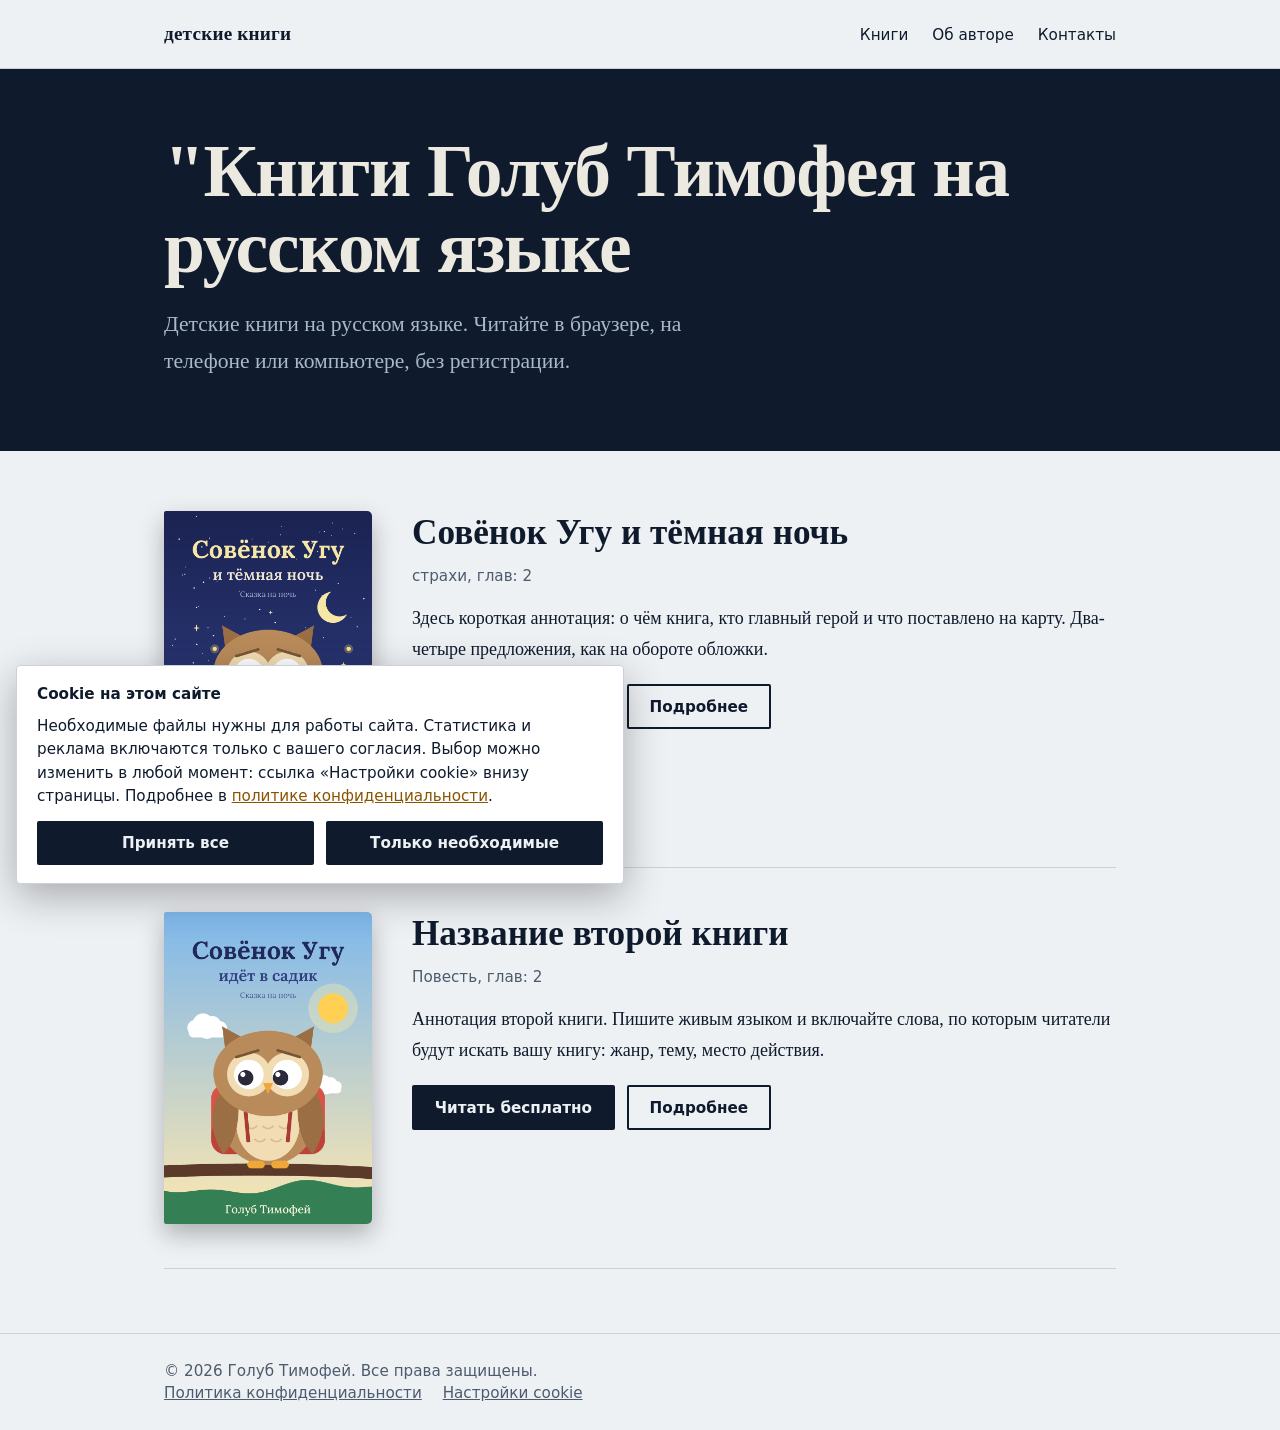
<file: index.html>
<!DOCTYPE html>
<html lang="ru">
<head>
<meta charset="utf-8">
<meta name="viewport" content="width=device-width, initial-scale=1">
<title>детские книги: читать книги онлайн бесплатно</title>
<meta name="description" content="Книги Голуб Тимофей на русском языке: «Совёнок Угу и тёмная ночь» и «Название второй книги». Читайте онлайн бесплатно, без регистрации.">
<link rel="canonical" href="https://ВАШ-САЙТ.ru/index.html">
<meta property="og:type" content="website">
<meta property="og:locale" content="ru_RU">
<meta property="og:title" content="детские книги: читать книги онлайн бесплатно">
<meta property="og:description" content="Книги Голуб Тимофей на русском языке: «Совёнок Угу и тёмная ночь» и «Название второй книги». Читайте онлайн бесплатно, без регистрации.">
<meta property="og:url" content="https://ВАШ-САЙТ.ru/index.html">
<link rel="stylesheet" href="style.css">
</head>
<body>
<a class="skip" href="#main">К содержанию</a>
<header class="top"><div class="wrap">
<a class="brand" href="index.html">детские книги</a>
<nav aria-label="Основное меню"><a href="index.html">Книги</a><a href="about.html">Об авторе</a><a href="contacts.html">Контакты</a></nav>
</div></header>
<main id="main">
<section class="band"><div class="wrap">
<h1>"Книги Голуб Тимофея на русском языке</h1>
<p class="lead">Детские книги на русском языке. Читайте в браузере, на телефоне или компьютере, без регистрации.</p>
</div></section>
<div class="wrap">

<div class="shelf"><article class="book">
<a href="books/kniga-1/index.html" aria-label="Совёнок Угу и тёмная ночь"><img class="cover" src="covers/kniga-1.jpg" alt="Обложка книги «Совёнок Угу и тёмная ночь»"></a>
<div><h2><a href="books/kniga-1/index.html">Совёнок Угу и тёмная ночь</a></h2>
<p class="meta">страхи, глав: 2</p>
<p>Здесь короткая аннотация: о чём книга, кто главный герой и что поставлено на карту. Два-четыре предложения, как на обороте обложки.</p>
<div class="btns"><a class="btn" href="books/kniga-1/glava-1.html">Читать бесплатно</a><a class="btn alt" href="books/kniga-1/index.html">Подробнее</a></div></div>
</article><article class="book">
<a href="books/kniga-2/index.html" aria-label="Название второй книги"><img class="cover" src="covers/kniga-2.jpg" alt="Обложка книги «Название второй книги»"></a>
<div><h2><a href="books/kniga-2/index.html">Название второй книги</a></h2>
<p class="meta">Повесть, глав: 2</p>
<p>Аннотация второй книги. Пишите живым языком и включайте слова, по которым читатели будут искать вашу книгу: жанр, тему, место действия.</p>
<div class="btns"><a class="btn" href="books/kniga-2/glava-1.html">Читать бесплатно</a><a class="btn alt" href="books/kniga-2/index.html">Подробнее</a></div></div>
</article></div>

</div>
</main>
<footer class="foot"><div class="wrap">
<p>© 2026 Голуб Тимофей. Все права защищены.</p>
<p><a href="privacy.html">Политика конфиденциальности</a> <button type="button" id="cookie-open" class="linkbtn">Настройки cookie</button></p>
</div></footer>
<div id="cookie" class="cookie" role="dialog" aria-labelledby="cookie-t" hidden>
<p id="cookie-t"><strong>Cookie на этом сайте</strong></p>
<p>Необходимые файлы нужны для работы сайта. Статистика и реклама включаются только с вашего согласия. Выбор можно изменить в любой момент: ссылка «Настройки cookie» внизу страницы. Подробнее в <a href="privacy.html">политике конфиденциальности</a>.</p>
<div class="btns"><button type="button" class="btn" id="cookie-all">Принять все</button><button type="button" class="btn" id="cookie-min">Только необходимые</button></div>
</div>
<script src="script.js" defer></script>
</body>
</html>
</file>
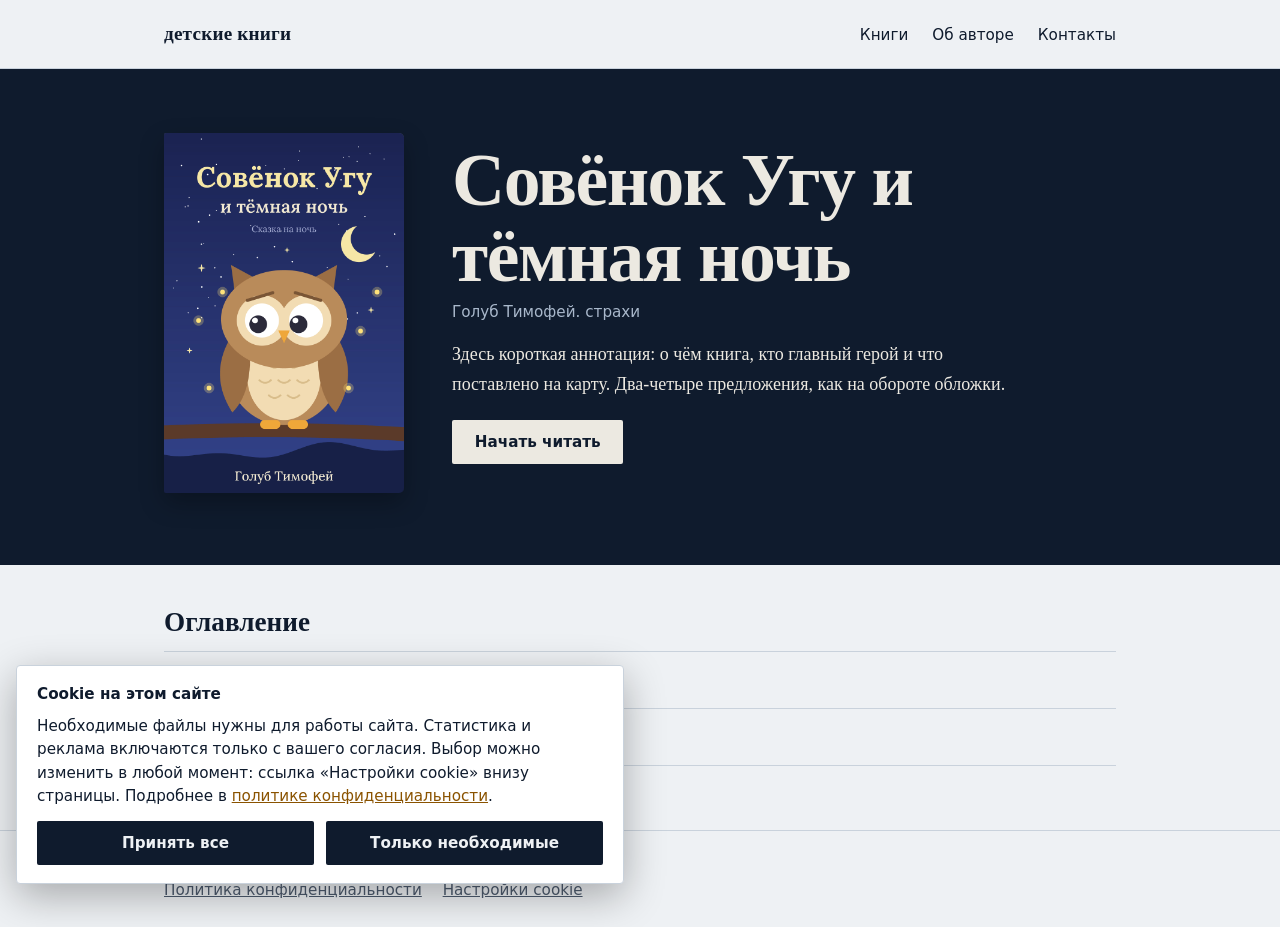
<file: books/kniga-1/index.html>
<!DOCTYPE html>
<html lang="ru">
<head>
<meta charset="utf-8">
<meta name="viewport" content="width=device-width, initial-scale=1">
<title>Совёнок Угу и тёмная ночь: читать онлайн, Голуб Тимофей</title>
<meta name="description" content="Совёнок Угу и тёмная ночь, страхи автора Голуб Тимофей. Здесь короткая аннотация: о чём книга, кто главный герой и что поставлено на карту. Два-четыре предложения, ка Читать онлайн бесплатно.">
<link rel="canonical" href="https://ВАШ-САЙТ.ru/books/kniga-1/index.html">
<meta property="og:type" content="website">
<meta property="og:locale" content="ru_RU">
<meta property="og:title" content="Совёнок Угу и тёмная ночь: читать онлайн, Голуб Тимофей">
<meta property="og:description" content="Совёнок Угу и тёмная ночь, страхи автора Голуб Тимофей. Здесь короткая аннотация: о чём книга, кто главный герой и что поставлено на карту. Два-четыре предложения, ка Читать онлайн бесплатно.">
<meta property="og:url" content="https://ВАШ-САЙТ.ru/books/kniga-1/index.html">
<link rel="stylesheet" href="../../style.css">
<script type="application/ld+json">{"@context":"https://schema.org","@type":"Book","name":"Совёнок Угу и тёмная ночь","author":{"@type":"Person","name":"Голуб Тимофей"},"genre":"страхи","inLanguage":"ru","url":"https://ВАШ-САЙТ.ru/books/kniga-1/index.html"}</script>
</head>
<body>
<a class="skip" href="#main">К содержанию</a>
<header class="top"><div class="wrap">
<a class="brand" href="../../index.html">детские книги</a>
<nav aria-label="Основное меню"><a href="../../index.html">Книги</a><a href="../../about.html">Об авторе</a><a href="../../contacts.html">Контакты</a></nav>
</div></header>
<main id="main">
<section class="band"><div class="wrap"><div class="hero"><img class="cover big" src="../../covers/kniga-1.jpg" alt="Обложка книги «Совёнок Угу и тёмная ночь»"><div>
<h1>Совёнок Угу и тёмная ночь</h1>
<p class="meta">Голуб Тимофей. страхи</p>
<p>Здесь короткая аннотация: о чём книга, кто главный герой и что поставлено на карту. Два-четыре предложения, как на обороте обложки.</p>
<div class="btns"><a class="btn" href="glava-1.html">Начать читать</a></div></div></div></div></section>
<div class="wrap">

<h2>Оглавление</h2>
<ul class="toc"><li><a href="glava-1.html"><b>1</b><span>Совёнок Угу и тёмная ночь</span></a></li><li><a href="glava-2.html"><b>2</b><span>Для родителя</span></a></li></ul>

</div>
</main>
<footer class="foot"><div class="wrap">
<p>© 2026 Голуб Тимофей. Все права защищены.</p>
<p><a href="../../privacy.html">Политика конфиденциальности</a> <button type="button" id="cookie-open" class="linkbtn">Настройки cookie</button></p>
</div></footer>
<div id="cookie" class="cookie" role="dialog" aria-labelledby="cookie-t" hidden>
<p id="cookie-t"><strong>Cookie на этом сайте</strong></p>
<p>Необходимые файлы нужны для работы сайта. Статистика и реклама включаются только с вашего согласия. Выбор можно изменить в любой момент: ссылка «Настройки cookie» внизу страницы. Подробнее в <a href="../../privacy.html">политике конфиденциальности</a>.</p>
<div class="btns"><button type="button" class="btn" id="cookie-all">Принять все</button><button type="button" class="btn" id="cookie-min">Только необходимые</button></div>
</div>
<script src="../../script.js" defer></script>
</body>
</html>
</file>
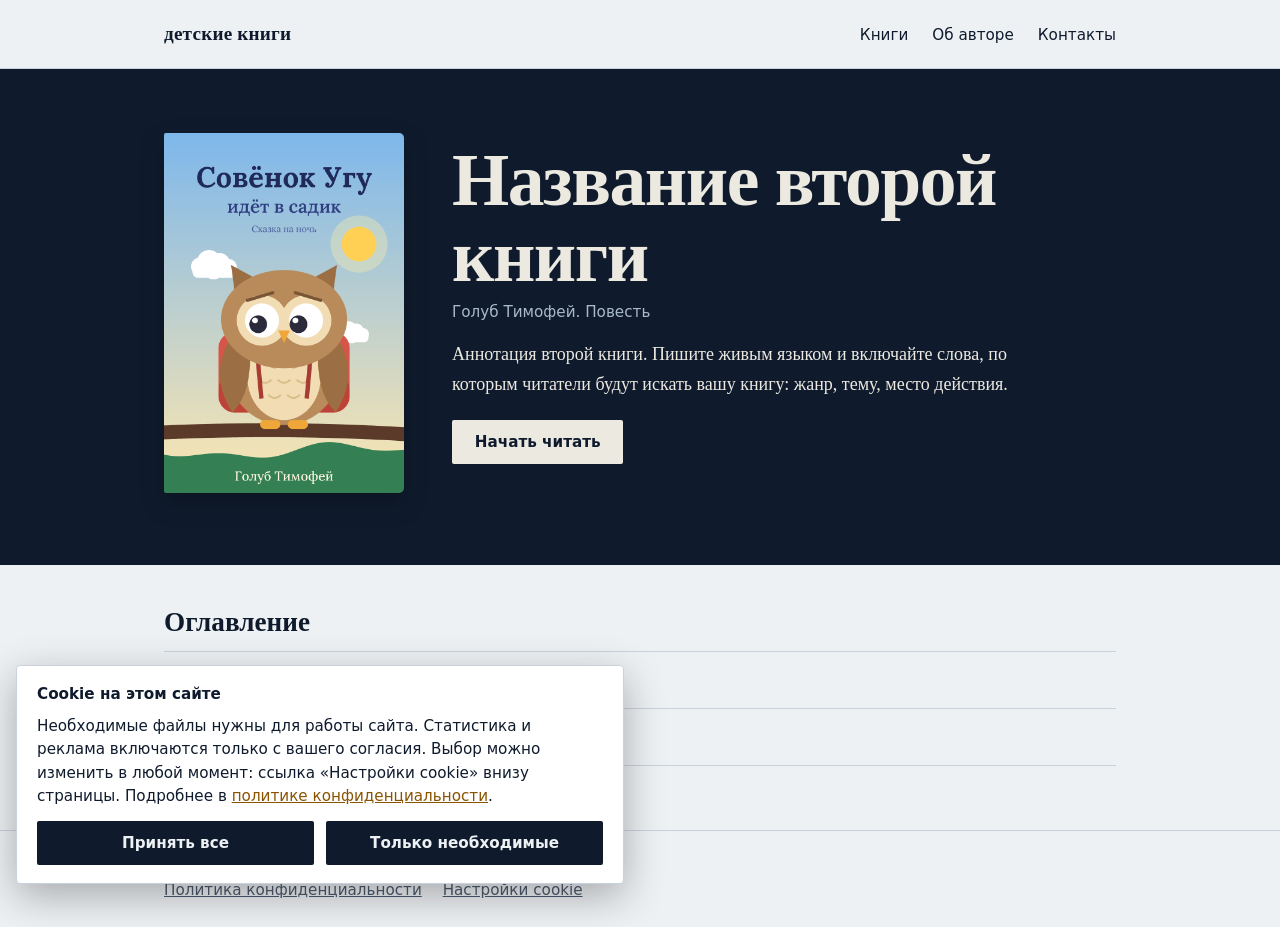
<file: books/kniga-2/index.html>
<!DOCTYPE html>
<html lang="ru">
<head>
<meta charset="utf-8">
<meta name="viewport" content="width=device-width, initial-scale=1">
<title>Название второй книги: читать онлайн, Голуб Тимофей</title>
<meta name="description" content="Название второй книги, повесть автора Голуб Тимофей. Аннотация второй книги. Пишите живым языком и включайте слова, по которым читатели будут искать вашу книгу: жа Читать онлайн бесплатно.">
<link rel="canonical" href="https://ВАШ-САЙТ.ru/books/kniga-2/index.html">
<meta property="og:type" content="website">
<meta property="og:locale" content="ru_RU">
<meta property="og:title" content="Название второй книги: читать онлайн, Голуб Тимофей">
<meta property="og:description" content="Название второй книги, повесть автора Голуб Тимофей. Аннотация второй книги. Пишите живым языком и включайте слова, по которым читатели будут искать вашу книгу: жа Читать онлайн бесплатно.">
<meta property="og:url" content="https://ВАШ-САЙТ.ru/books/kniga-2/index.html">
<link rel="stylesheet" href="../../style.css">
<script type="application/ld+json">{"@context":"https://schema.org","@type":"Book","name":"Название второй книги","author":{"@type":"Person","name":"Голуб Тимофей"},"genre":"Повесть","inLanguage":"ru","url":"https://ВАШ-САЙТ.ru/books/kniga-2/index.html"}</script>
</head>
<body>
<a class="skip" href="#main">К содержанию</a>
<header class="top"><div class="wrap">
<a class="brand" href="../../index.html">детские книги</a>
<nav aria-label="Основное меню"><a href="../../index.html">Книги</a><a href="../../about.html">Об авторе</a><a href="../../contacts.html">Контакты</a></nav>
</div></header>
<main id="main">
<section class="band"><div class="wrap"><div class="hero"><img class="cover big" src="../../covers/kniga-2.jpg" alt="Обложка книги «Название второй книги»"><div>
<h1>Название второй книги</h1>
<p class="meta">Голуб Тимофей. Повесть</p>
<p>Аннотация второй книги. Пишите живым языком и включайте слова, по которым читатели будут искать вашу книгу: жанр, тему, место действия.</p>
<div class="btns"><a class="btn" href="glava-1.html">Начать читать</a></div></div></div></div></section>
<div class="wrap">

<h2>Оглавление</h2>
<ul class="toc"><li><a href="glava-1.html"><b>1</b><span>Совёнок Угу идёт в садик</span></a></li><li><a href="glava-2.html"><b>2</b><span>Для родителя</span></a></li></ul>

</div>
</main>
<footer class="foot"><div class="wrap">
<p>© 2026 Голуб Тимофей. Все права защищены.</p>
<p><a href="../../privacy.html">Политика конфиденциальности</a> <button type="button" id="cookie-open" class="linkbtn">Настройки cookie</button></p>
</div></footer>
<div id="cookie" class="cookie" role="dialog" aria-labelledby="cookie-t" hidden>
<p id="cookie-t"><strong>Cookie на этом сайте</strong></p>
<p>Необходимые файлы нужны для работы сайта. Статистика и реклама включаются только с вашего согласия. Выбор можно изменить в любой момент: ссылка «Настройки cookie» внизу страницы. Подробнее в <a href="../../privacy.html">политике конфиденциальности</a>.</p>
<div class="btns"><button type="button" class="btn" id="cookie-all">Принять все</button><button type="button" class="btn" id="cookie-min">Только необходимые</button></div>
</div>
<script src="../../script.js" defer></script>
</body>
</html>
</file>
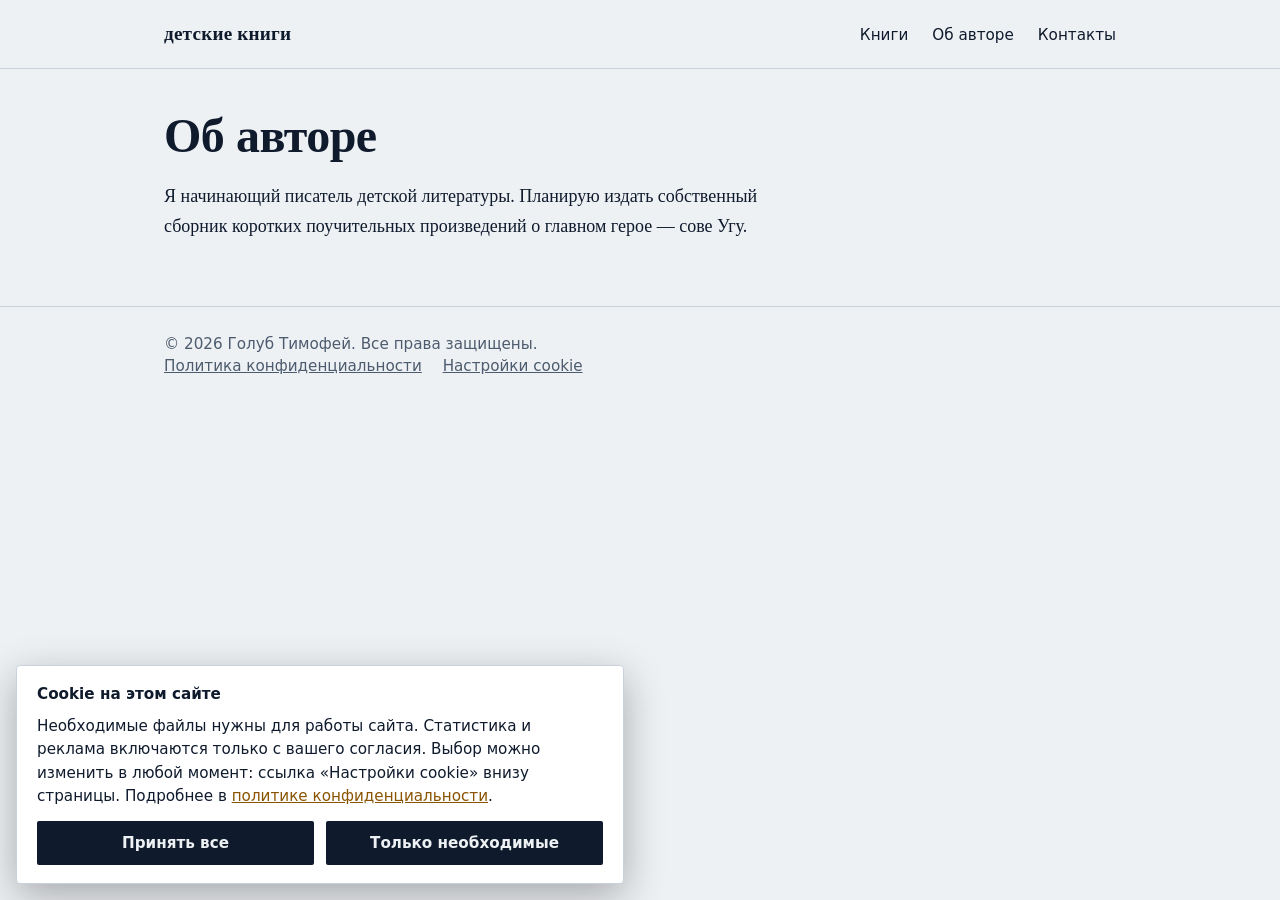
<file: about.html>
<!DOCTYPE html>
<html lang="ru">
<head>
<meta charset="utf-8">
<meta name="viewport" content="width=device-width, initial-scale=1">
<title>Об авторе: Голуб Тимофей</title>
<meta name="description" content="Голуб Тимофей: об авторе и книгах.">
<link rel="canonical" href="https://ВАШ-САЙТ.ru/about.html">
<meta property="og:type" content="website">
<meta property="og:locale" content="ru_RU">
<meta property="og:title" content="Об авторе: Голуб Тимофей">
<meta property="og:description" content="Голуб Тимофей: об авторе и книгах.">
<meta property="og:url" content="https://ВАШ-САЙТ.ru/about.html">
<link rel="stylesheet" href="style.css">
</head>
<body>
<a class="skip" href="#main">К содержанию</a>
<header class="top"><div class="wrap">
<a class="brand" href="index.html">детские книги</a>
<nav aria-label="Основное меню"><a href="index.html">Книги</a><a href="about.html">Об авторе</a><a href="contacts.html">Контакты</a></nav>
</div></header>
<main id="main">
<div class="wrap">
<div class="page"><h1>Об авторе</h1>
<p>Я начинающий писатель детской литературы. Планирую издать собственный сборник коротких поучительных произведений о главном герое — сове Угу.</p></div>
</div>
</main>
<footer class="foot"><div class="wrap">
<p>© 2026 Голуб Тимофей. Все права защищены.</p>
<p><a href="privacy.html">Политика конфиденциальности</a> <button type="button" id="cookie-open" class="linkbtn">Настройки cookie</button></p>
</div></footer>
<div id="cookie" class="cookie" role="dialog" aria-labelledby="cookie-t" hidden>
<p id="cookie-t"><strong>Cookie на этом сайте</strong></p>
<p>Необходимые файлы нужны для работы сайта. Статистика и реклама включаются только с вашего согласия. Выбор можно изменить в любой момент: ссылка «Настройки cookie» внизу страницы. Подробнее в <a href="privacy.html">политике конфиденциальности</a>.</p>
<div class="btns"><button type="button" class="btn" id="cookie-all">Принять все</button><button type="button" class="btn" id="cookie-min">Только необходимые</button></div>
</div>
<script src="script.js" defer></script>
</body>
</html>
</file>
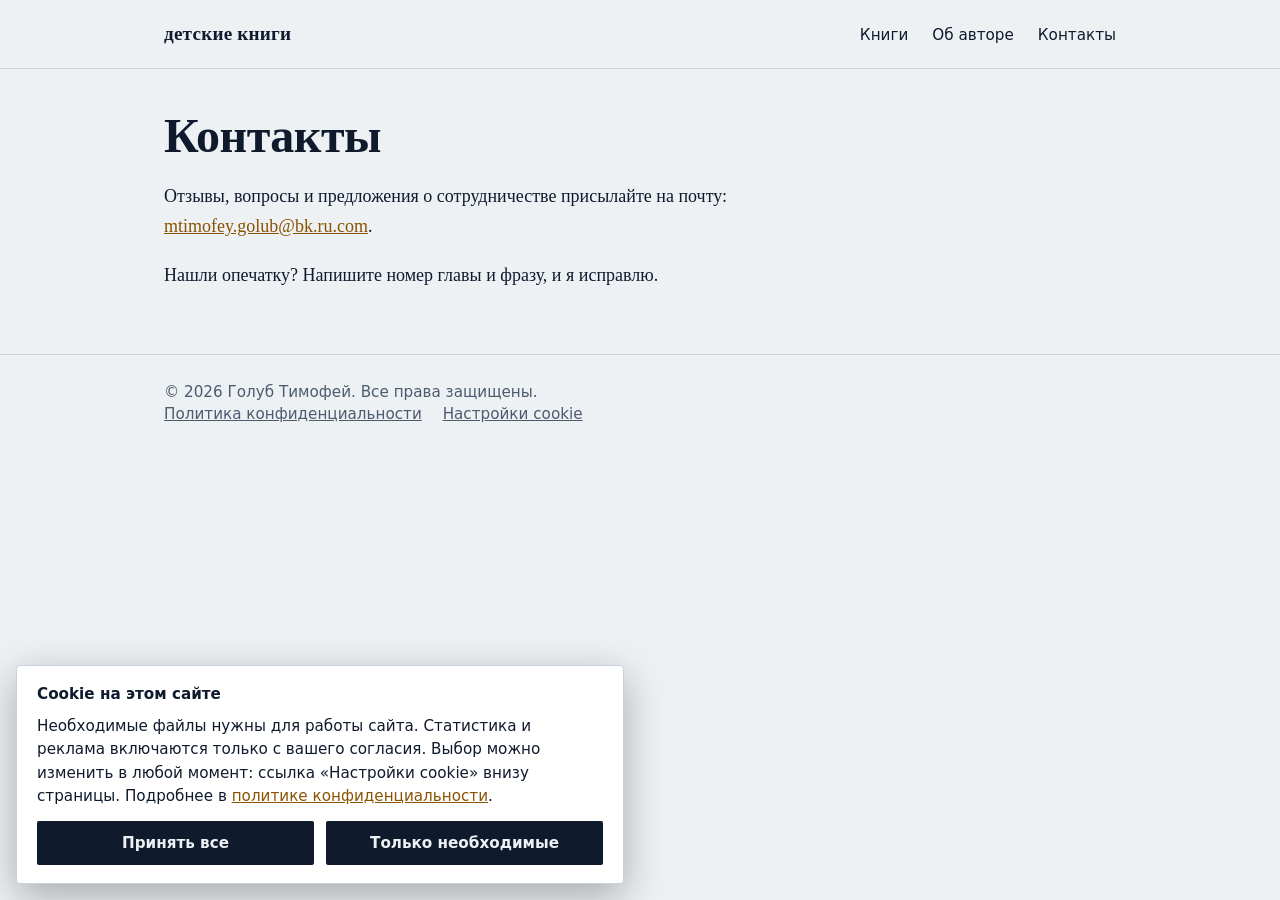
<file: contacts.html>
<!DOCTYPE html>
<html lang="ru">
<head>
<meta charset="utf-8">
<meta name="viewport" content="width=device-width, initial-scale=1">
<title>Контакты: Голуб Тимофей</title>
<meta name="description" content="Как связаться с автором Голуб Тимофей.">
<link rel="canonical" href="https://ВАШ-САЙТ.ru/contacts.html">
<meta property="og:type" content="website">
<meta property="og:locale" content="ru_RU">
<meta property="og:title" content="Контакты: Голуб Тимофей">
<meta property="og:description" content="Как связаться с автором Голуб Тимофей.">
<meta property="og:url" content="https://ВАШ-САЙТ.ru/contacts.html">
<link rel="stylesheet" href="style.css">
</head>
<body>
<a class="skip" href="#main">К содержанию</a>
<header class="top"><div class="wrap">
<a class="brand" href="index.html">детские книги</a>
<nav aria-label="Основное меню"><a href="index.html">Книги</a><a href="about.html">Об авторе</a><a href="contacts.html">Контакты</a></nav>
</div></header>
<main id="main">
<div class="wrap">
<div class="page"><h1>Контакты</h1>
<p>Отзывы, вопросы и предложения о сотрудничестве присылайте на почту: <a href="mailto:mtimofey.golub@bk.ru.com">mtimofey.golub@bk.ru.com</a>.</p>
<p>Нашли опечатку? Напишите номер главы и фразу, и я исправлю.</p></div>
</div>
</main>
<footer class="foot"><div class="wrap">
<p>© 2026 Голуб Тимофей. Все права защищены.</p>
<p><a href="privacy.html">Политика конфиденциальности</a> <button type="button" id="cookie-open" class="linkbtn">Настройки cookie</button></p>
</div></footer>
<div id="cookie" class="cookie" role="dialog" aria-labelledby="cookie-t" hidden>
<p id="cookie-t"><strong>Cookie на этом сайте</strong></p>
<p>Необходимые файлы нужны для работы сайта. Статистика и реклама включаются только с вашего согласия. Выбор можно изменить в любой момент: ссылка «Настройки cookie» внизу страницы. Подробнее в <a href="privacy.html">политике конфиденциальности</a>.</p>
<div class="btns"><button type="button" class="btn" id="cookie-all">Принять все</button><button type="button" class="btn" id="cookie-min">Только необходимые</button></div>
</div>
<script src="script.js" defer></script>
</body>
</html>
</file>
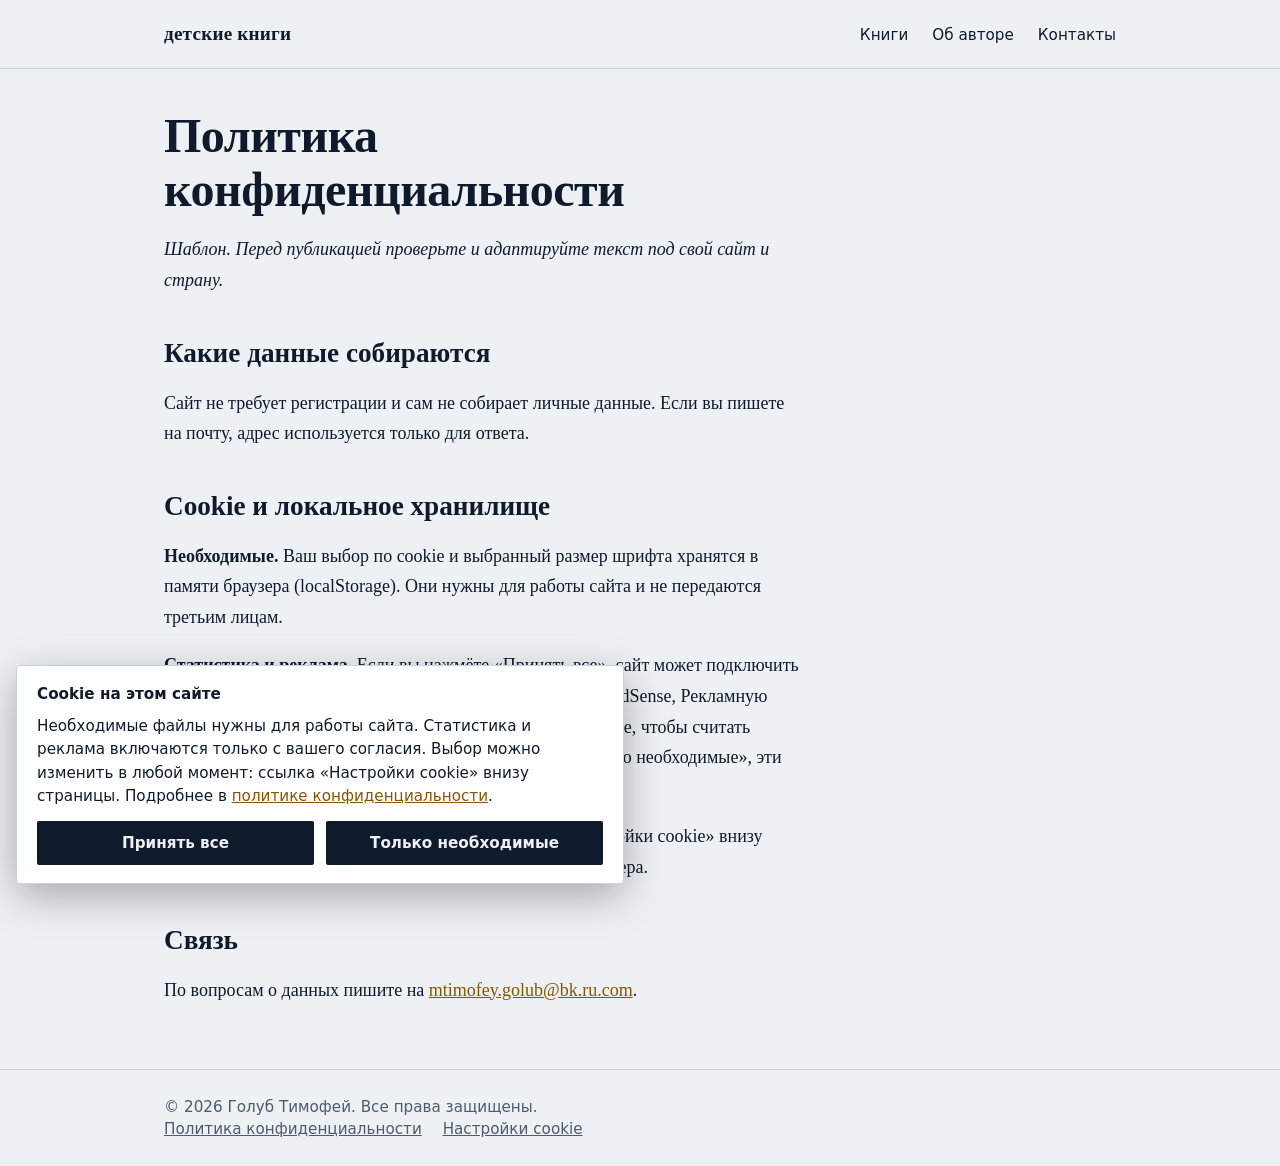
<file: privacy.html>
<!DOCTYPE html>
<html lang="ru">
<head>
<meta charset="utf-8">
<meta name="viewport" content="width=device-width, initial-scale=1">
<title>Политика конфиденциальности | детские книги</title>
<meta name="description" content="Какие данные собирает сайт и как они используются.">
<link rel="canonical" href="https://ВАШ-САЙТ.ru/privacy.html">
<meta property="og:type" content="website">
<meta property="og:locale" content="ru_RU">
<meta property="og:title" content="Политика конфиденциальности | детские книги">
<meta property="og:description" content="Какие данные собирает сайт и как они используются.">
<meta property="og:url" content="https://ВАШ-САЙТ.ru/privacy.html">
<link rel="stylesheet" href="style.css">
</head>
<body>
<a class="skip" href="#main">К содержанию</a>
<header class="top"><div class="wrap">
<a class="brand" href="index.html">детские книги</a>
<nav aria-label="Основное меню"><a href="index.html">Книги</a><a href="about.html">Об авторе</a><a href="contacts.html">Контакты</a></nav>
</div></header>
<main id="main">
<div class="wrap">
<div class="page"><h1>Политика конфиденциальности</h1>
<p><em>Шаблон. Перед публикацией проверьте и адаптируйте текст под свой сайт и страну.</em></p>
<h2>Какие данные собираются</h2>
<p>Сайт не требует регистрации и сам не собирает личные данные. Если вы пишете на почту, адрес используется только для ответа.</p>
<h2>Cookie и локальное хранилище</h2>
<p><strong>Необходимые.</strong> Ваш выбор по cookie и выбранный размер шрифта хранятся в памяти браузера (localStorage). Они нужны для работы сайта и не передаются третьим лицам.</p>
<p><strong>Статистика и реклама.</strong> Если вы нажмёте «Принять все», сайт может подключить сервисы статистики и рекламные сети (например, Google AdSense, Рекламную сеть Яндекса). Они могут сохранять cookie в вашем браузере, чтобы считать посещения и показывать рекламу. Если вы выберете «Только необходимые», эти сервисы не загружаются.</p>
<p>Изменить выбор можно в любой момент по ссылке «Настройки cookie» внизу страницы. Cookie также можно удалить в настройках браузера.</p>
<h2>Связь</h2>
<p>По вопросам о данных пишите на <a href="mailto:mtimofey.golub@bk.ru.com">mtimofey.golub@bk.ru.com</a>.</p></div>
</div>
</main>
<footer class="foot"><div class="wrap">
<p>© 2026 Голуб Тимофей. Все права защищены.</p>
<p><a href="privacy.html">Политика конфиденциальности</a> <button type="button" id="cookie-open" class="linkbtn">Настройки cookie</button></p>
</div></footer>
<div id="cookie" class="cookie" role="dialog" aria-labelledby="cookie-t" hidden>
<p id="cookie-t"><strong>Cookie на этом сайте</strong></p>
<p>Необходимые файлы нужны для работы сайта. Статистика и реклама включаются только с вашего согласия. Выбор можно изменить в любой момент: ссылка «Настройки cookie» внизу страницы. Подробнее в <a href="privacy.html">политике конфиденциальности</a>.</p>
<div class="btns"><button type="button" class="btn" id="cookie-all">Принять все</button><button type="button" class="btn" id="cookie-min">Только необходимые</button></div>
</div>
<script src="script.js" defer></script>
</body>
</html>
</file>
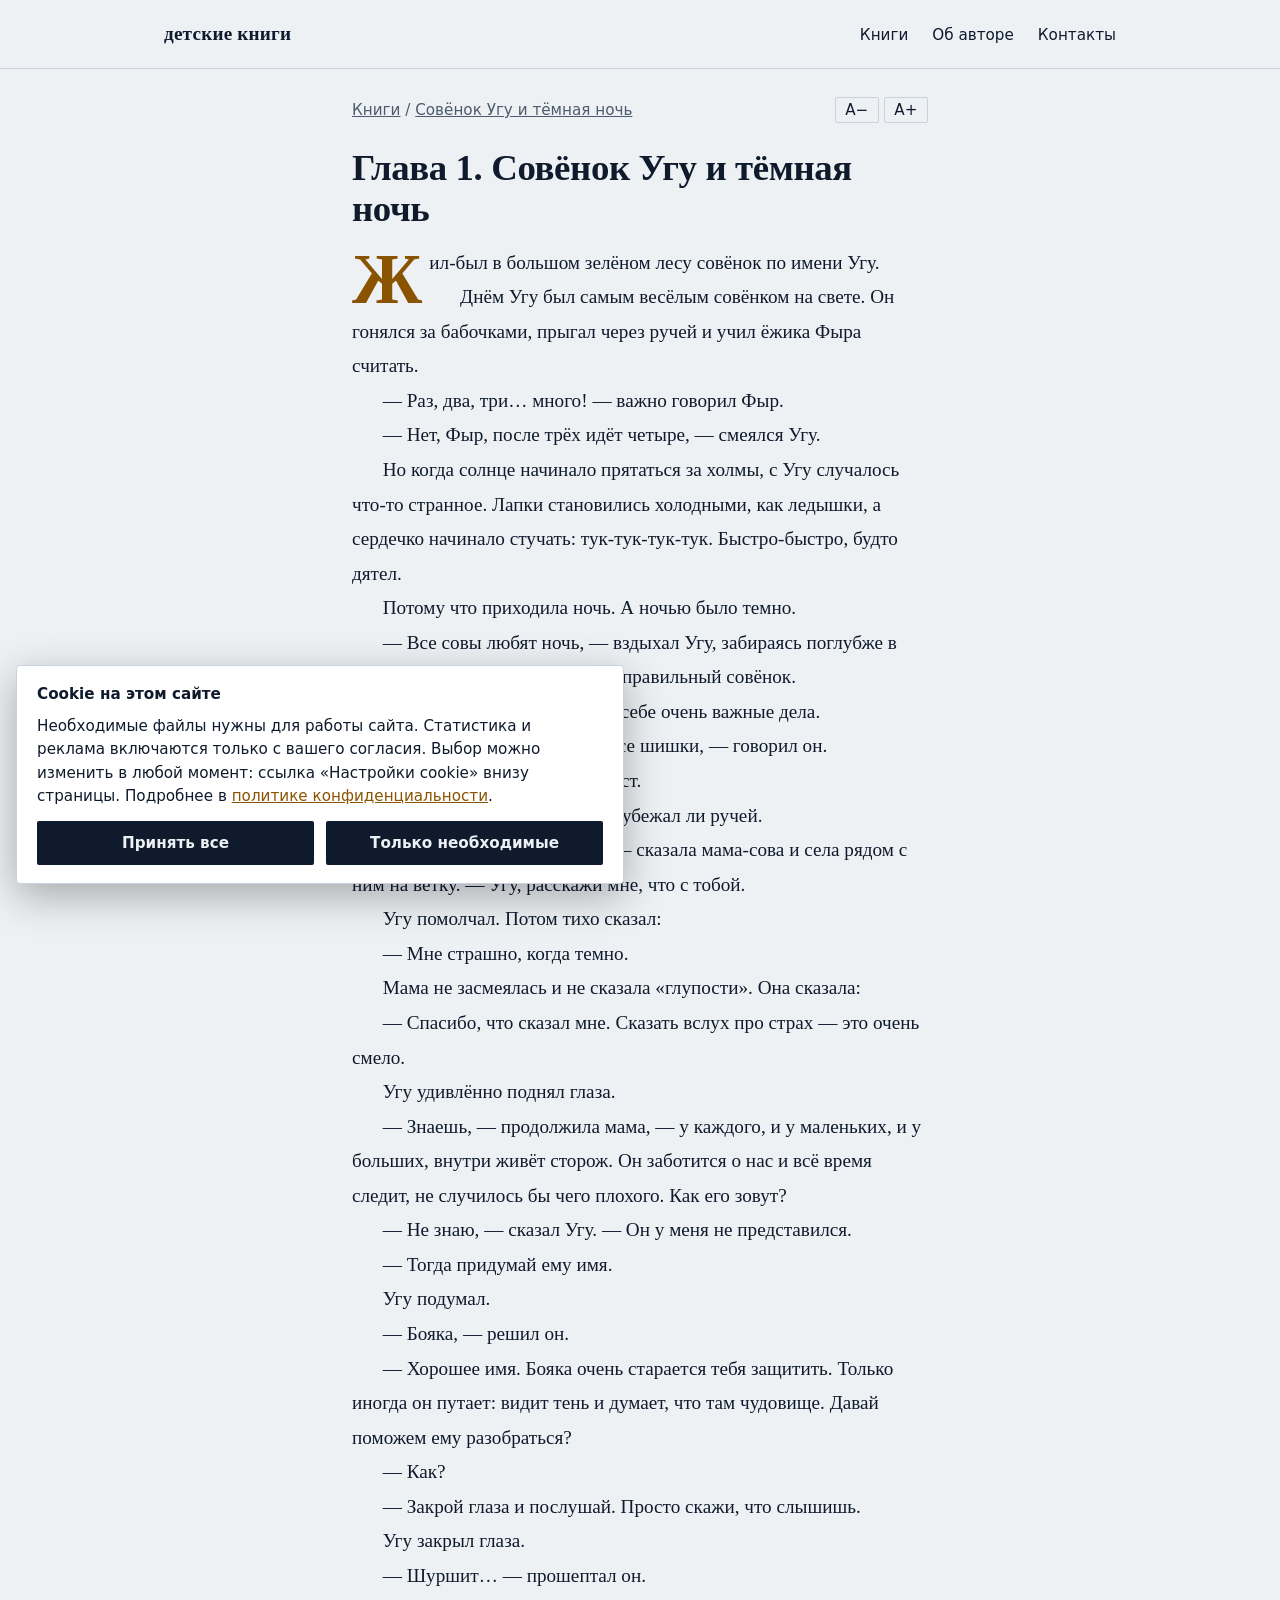
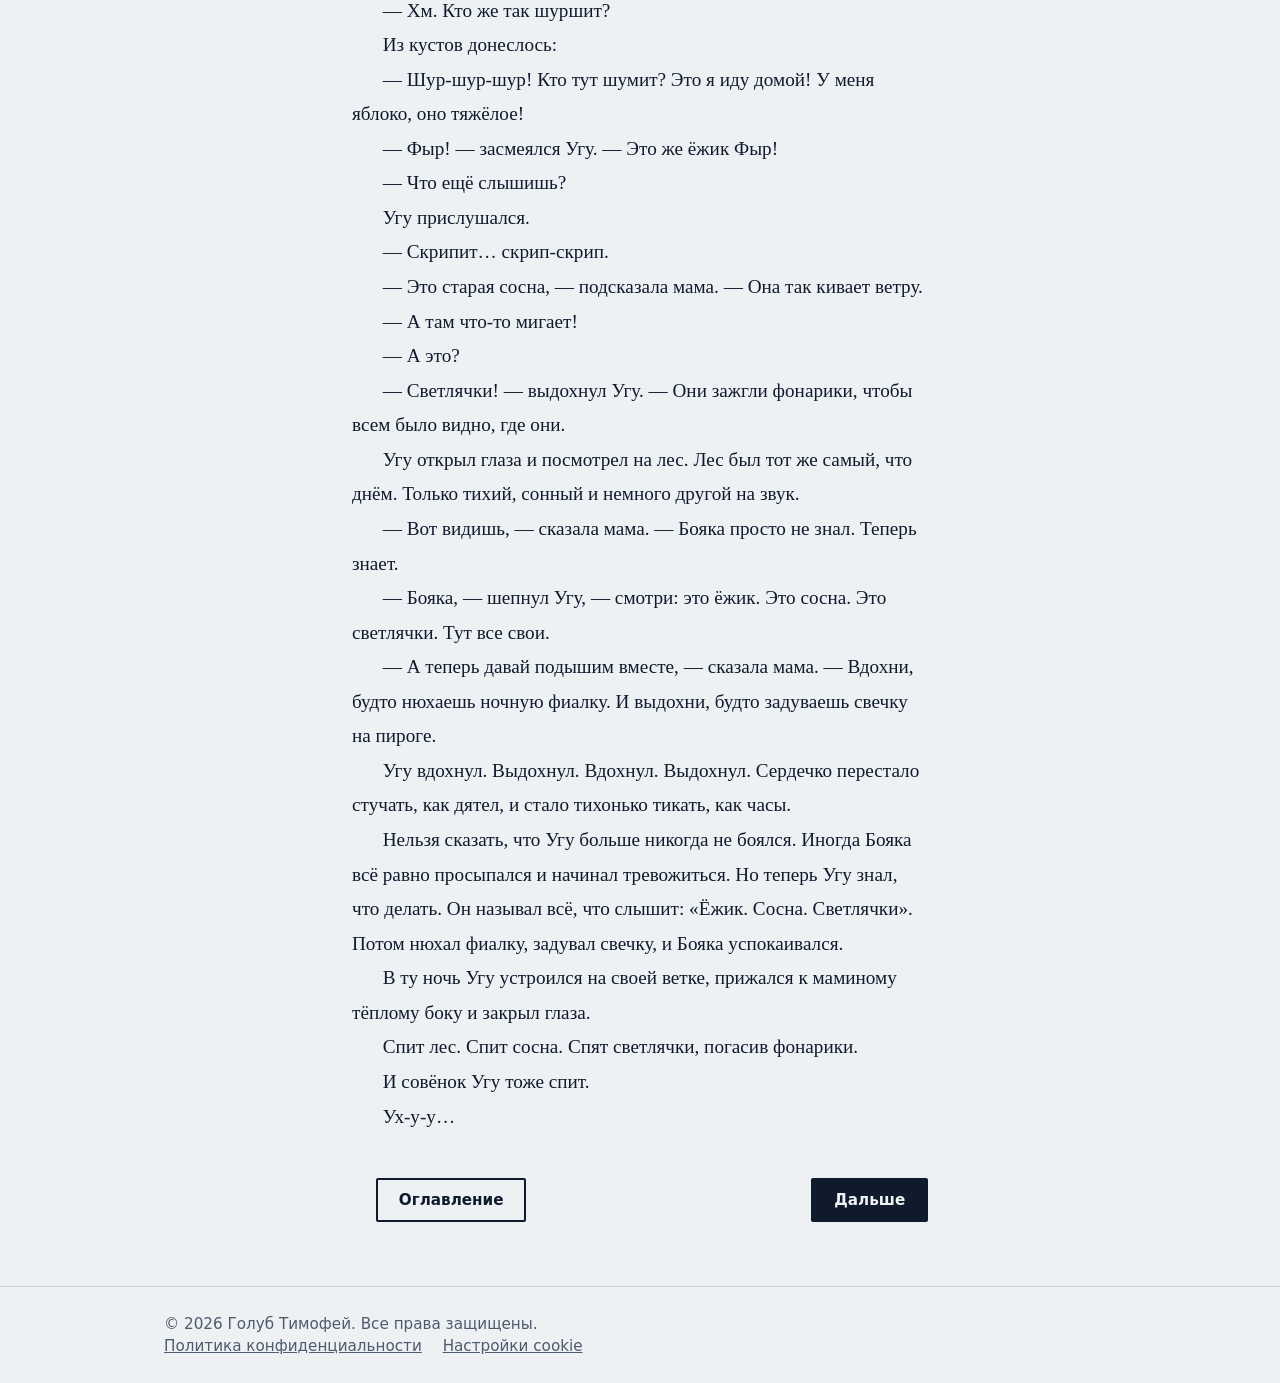
<file: books/kniga-1/glava-1.html>
<!DOCTYPE html>
<html lang="ru">
<head>
<meta charset="utf-8">
<meta name="viewport" content="width=device-width, initial-scale=1">
<title>Глава 1. Совёнок Угу и тёмная ночь | Совёнок Угу и тёмная ночь, Голуб Тимофей</title>
<meta name="description" content="Совёнок Угу и тёмная ночь, глава 1: Жил-был в большом зелёном лесу совёнок по имени Угу.">
<link rel="canonical" href="https://ВАШ-САЙТ.ru/books/kniga-1/glava-1.html">
<meta property="og:type" content="website">
<meta property="og:locale" content="ru_RU">
<meta property="og:title" content="Глава 1. Совёнок Угу и тёмная ночь | Совёнок Угу и тёмная ночь, Голуб Тимофей">
<meta property="og:description" content="Совёнок Угу и тёмная ночь, глава 1: Жил-был в большом зелёном лесу совёнок по имени Угу.">
<meta property="og:url" content="https://ВАШ-САЙТ.ru/books/kniga-1/glava-1.html">
<link rel="stylesheet" href="../../style.css">
</head>
<body>
<a class="skip" href="#main">К содержанию</a>
<header class="top"><div class="wrap">
<a class="brand" href="../../index.html">детские книги</a>
<nav aria-label="Основное меню"><a href="../../index.html">Книги</a><a href="../../about.html">Об авторе</a><a href="../../contacts.html">Контакты</a></nav>
</div></header>
<main id="main">
<div class="wrap">
<div id="bar" class="bar" aria-hidden="true"></div>
<article class="read">
<div class="tools"><p><a href="../../index.html">Книги</a> / <a href="index.html">Совёнок Угу и тёмная ночь</a></p>
<div class="fs" role="group" aria-label="Размер шрифта"><button type="button" id="fs-down" aria-label="Уменьшить шрифт">А−</button> <button type="button" id="fs-up" aria-label="Увеличить шрифт">А+</button></div></div>
<h1>Глава 1. Совёнок Угу и тёмная ночь</h1>

<div class="text">
<p>Жил-был в большом зелёном лесу совёнок по имени Угу.</p>
<p>Днём Угу был самым весёлым совёнком на свете. Он гонялся за бабочками, прыгал через ручей и учил ёжика Фыра считать.</p>
<p>— Раз, два, три… много! — важно говорил Фыр.</p>
<p>— Нет, Фыр, после трёх идёт четыре, — смеялся Угу.</p>
<p>Но когда солнце начинало прятаться за холмы, с Угу случалось что-то странное. Лапки становились холодными, как ледышки, а сердечко начинало стучать: тук-тук-тук-тук. Быстро-быстро, будто дятел.</p>
<p>Потому что приходила ночь. А ночью было темно.</p>
<p>— Все совы любят ночь, — вздыхал Угу, забираясь поглубже в дупло. — А я нет. Наверное, я неправильный совёнок.</p>
<p>В тот вечер Угу придумывал себе очень важные дела.</p>
<p>— Мне нужно пересчитать все шишки, — говорил он.</p>
<p>— Мне нужно причесать хвост.</p>
<p>— Мне нужно проверить, не убежал ли ручей.</p>
<p>— Ручей никуда не убежит, — сказала мама-сова и села рядом с ним на ветку. — Угу, расскажи мне, что с тобой.</p>
<p>Угу помолчал. Потом тихо сказал:</p>
<p>— Мне страшно, когда темно.</p>
<p>Мама не засмеялась и не сказала «глупости». Она сказала:</p>
<p>— Спасибо, что сказал мне. Сказать вслух про страх — это очень смело.</p>
<p>Угу удивлённо поднял глаза.</p>
<p>— Знаешь, — продолжила мама, — у каждого, и у маленьких, и у больших, внутри живёт сторож. Он заботится о нас и всё время следит, не случилось бы чего плохого. Как его зовут?</p>
<p>— Не знаю, — сказал Угу. — Он у меня не представился.</p>
<p>— Тогда придумай ему имя.</p>
<p>Угу подумал.</p>
<p>— Бояка, — решил он.</p>
<p>— Хорошее имя. Бояка очень старается тебя защитить. Только иногда он путает: видит тень и думает, что там чудовище. Давай поможем ему разобраться?</p>
<p>— Как?</p>
<p>— Закрой глаза и послушай. Просто скажи, что слышишь.</p>
<p>Угу закрыл глаза.</p>
<p>— Шуршит… — прошептал он.</p>
<p>— Хм. Кто же так шуршит?</p>
<p>Из кустов донеслось:</p>
<p>— Шур-шур-шур! Кто тут шумит? Это я иду домой! У меня яблоко, оно тяжёлое!</p>
<p>— Фыр! — засмеялся Угу. — Это же ёжик Фыр!</p>
<p>— Что ещё слышишь?</p>
<p>Угу прислушался.</p>
<p>— Скрипит… скрип-скрип.</p>
<p>— Это старая сосна, — подсказала мама. — Она так кивает ветру.</p>
<p>— А там что-то мигает!</p>
<p>— А это?</p>
<p>— Светлячки! — выдохнул Угу. — Они зажгли фонарики, чтобы всем было видно, где они.</p>
<p>Угу открыл глаза и посмотрел на лес. Лес был тот же самый, что днём. Только тихий, сонный и немного другой на звук.</p>
<p>— Вот видишь, — сказала мама. — Бояка просто не знал. Теперь знает.</p>
<p>— Бояка, — шепнул Угу, — смотри: это ёжик. Это сосна. Это светлячки. Тут все свои.</p>
<p>— А теперь давай подышим вместе, — сказала мама. — Вдохни, будто нюхаешь ночную фиалку. И выдохни, будто задуваешь свечку на пироге.</p>
<p>Угу вдохнул. Выдохнул. Вдохнул. Выдохнул. Сердечко перестало стучать, как дятел, и стало тихонько тикать, как часы.</p>
<p>Нельзя сказать, что Угу больше никогда не боялся. Иногда Бояка всё равно просыпался и начинал тревожиться. Но теперь Угу знал, что делать. Он называл всё, что слышит: «Ёжик. Сосна. Светлячки». Потом нюхал фиалку, задувал свечку, и Бояка успокаивался.</p>
<p>В ту ночь Угу устроился на своей ветке, прижался к маминому тёплому боку и закрыл глаза.</p>
<p>Спит лес. Спит сосна. Спят светлячки, погасив фонарики.</p>
<p>И совёнок Угу тоже спит.</p>
<p>Ух-у-у…</p>
</div>

<nav class="pager" aria-label="Переход между главами"><a class="btn alt" href="index.html">Оглавление</a><a class="btn" href="glava-2.html">Дальше</a></nav>
</article>
</div>
</main>
<footer class="foot"><div class="wrap">
<p>© 2026 Голуб Тимофей. Все права защищены.</p>
<p><a href="../../privacy.html">Политика конфиденциальности</a> <button type="button" id="cookie-open" class="linkbtn">Настройки cookie</button></p>
</div></footer>
<div id="cookie" class="cookie" role="dialog" aria-labelledby="cookie-t" hidden>
<p id="cookie-t"><strong>Cookie на этом сайте</strong></p>
<p>Необходимые файлы нужны для работы сайта. Статистика и реклама включаются только с вашего согласия. Выбор можно изменить в любой момент: ссылка «Настройки cookie» внизу страницы. Подробнее в <a href="../../privacy.html">политике конфиденциальности</a>.</p>
<div class="btns"><button type="button" class="btn" id="cookie-all">Принять все</button><button type="button" class="btn" id="cookie-min">Только необходимые</button></div>
</div>
<script src="../../script.js" defer></script>
</body>
</html>
</file>
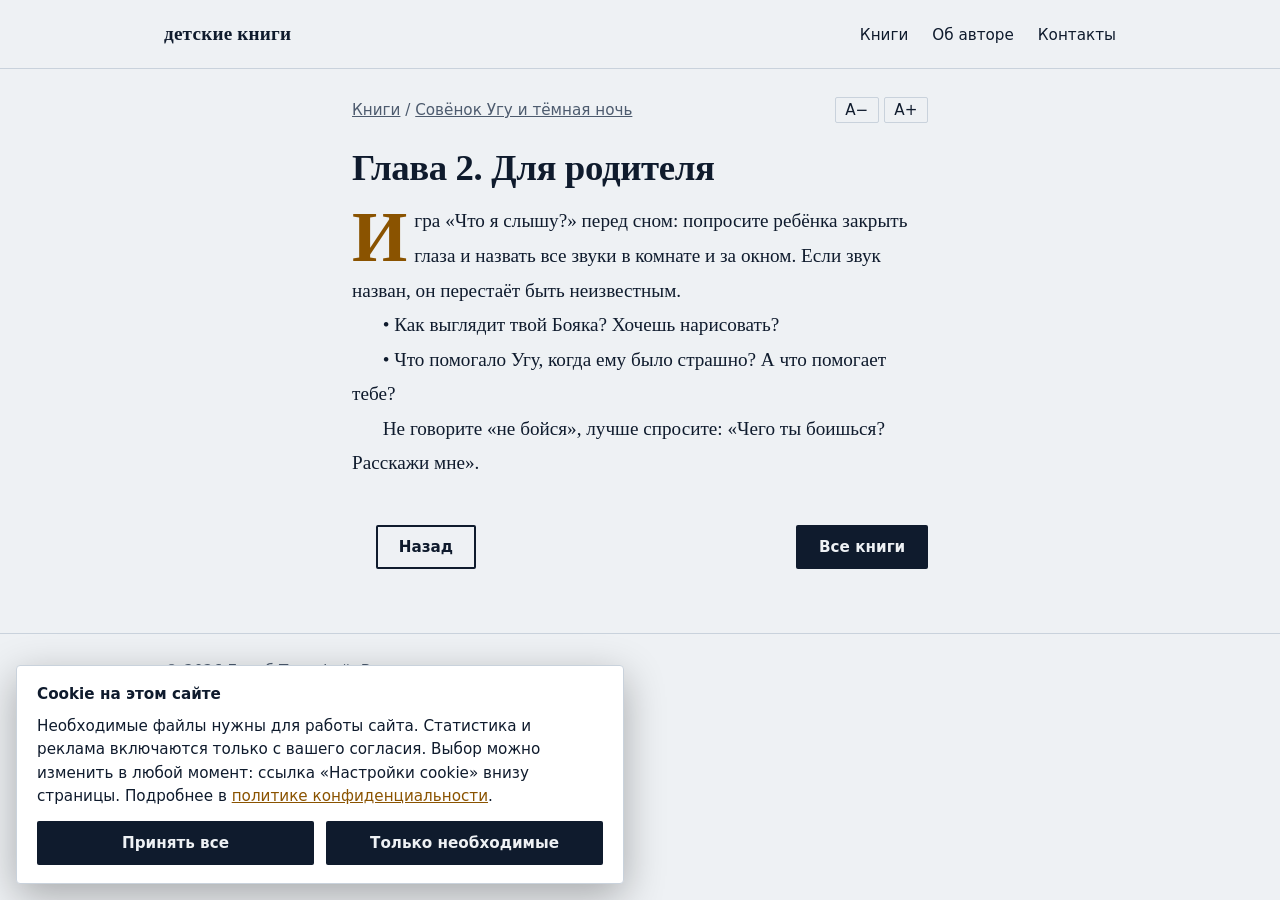
<file: books/kniga-1/glava-2.html>
<!DOCTYPE html>
<html lang="ru">
<head>
<meta charset="utf-8">
<meta name="viewport" content="width=device-width, initial-scale=1">
<title>Глава 2. Для родителя | Совёнок Угу и тёмная ночь, Голуб Тимофей</title>
<meta name="description" content="Совёнок Угу и тёмная ночь, глава 2: Игра «Что я слышу?» перед сном: попросите ребёнка закрыть глаза и назвать все звуки в комнате и за окном. Если звук назван, он перестаёт быт">
<link rel="canonical" href="https://ВАШ-САЙТ.ru/books/kniga-1/glava-2.html">
<meta property="og:type" content="website">
<meta property="og:locale" content="ru_RU">
<meta property="og:title" content="Глава 2. Для родителя | Совёнок Угу и тёмная ночь, Голуб Тимофей">
<meta property="og:description" content="Совёнок Угу и тёмная ночь, глава 2: Игра «Что я слышу?» перед сном: попросите ребёнка закрыть глаза и назвать все звуки в комнате и за окном. Если звук назван, он перестаёт быт">
<meta property="og:url" content="https://ВАШ-САЙТ.ru/books/kniga-1/glava-2.html">
<link rel="stylesheet" href="../../style.css">
</head>
<body>
<a class="skip" href="#main">К содержанию</a>
<header class="top"><div class="wrap">
<a class="brand" href="../../index.html">детские книги</a>
<nav aria-label="Основное меню"><a href="../../index.html">Книги</a><a href="../../about.html">Об авторе</a><a href="../../contacts.html">Контакты</a></nav>
</div></header>
<main id="main">
<div class="wrap">
<div id="bar" class="bar" aria-hidden="true"></div>
<article class="read">
<div class="tools"><p><a href="../../index.html">Книги</a> / <a href="index.html">Совёнок Угу и тёмная ночь</a></p>
<div class="fs" role="group" aria-label="Размер шрифта"><button type="button" id="fs-down" aria-label="Уменьшить шрифт">А−</button> <button type="button" id="fs-up" aria-label="Увеличить шрифт">А+</button></div></div>
<h1>Глава 2. Для родителя</h1>

<div class="text">
<p>Игра «Что я слышу?» перед сном: попросите ребёнка закрыть глаза и назвать все звуки в комнате и за окном. Если звук назван, он перестаёт быть неизвестным.</p>
<p>•	Как выглядит твой Бояка? Хочешь нарисовать?</p>
<p>•	Что помогало Угу, когда ему было страшно? А что помогает тебе?</p>
<p>Не говорите «не бойся», лучше спросите: «Чего ты боишься? Расскажи мне».</p>
</div>

<nav class="pager" aria-label="Переход между главами"><a class="btn alt" href="glava-1.html">Назад</a><a class="btn" href="../../index.html">Все книги</a></nav>
</article>
</div>
</main>
<footer class="foot"><div class="wrap">
<p>© 2026 Голуб Тимофей. Все права защищены.</p>
<p><a href="../../privacy.html">Политика конфиденциальности</a> <button type="button" id="cookie-open" class="linkbtn">Настройки cookie</button></p>
</div></footer>
<div id="cookie" class="cookie" role="dialog" aria-labelledby="cookie-t" hidden>
<p id="cookie-t"><strong>Cookie на этом сайте</strong></p>
<p>Необходимые файлы нужны для работы сайта. Статистика и реклама включаются только с вашего согласия. Выбор можно изменить в любой момент: ссылка «Настройки cookie» внизу страницы. Подробнее в <a href="../../privacy.html">политике конфиденциальности</a>.</p>
<div class="btns"><button type="button" class="btn" id="cookie-all">Принять все</button><button type="button" class="btn" id="cookie-min">Только необходимые</button></div>
</div>
<script src="../../script.js" defer></script>
</body>
</html>
</file>
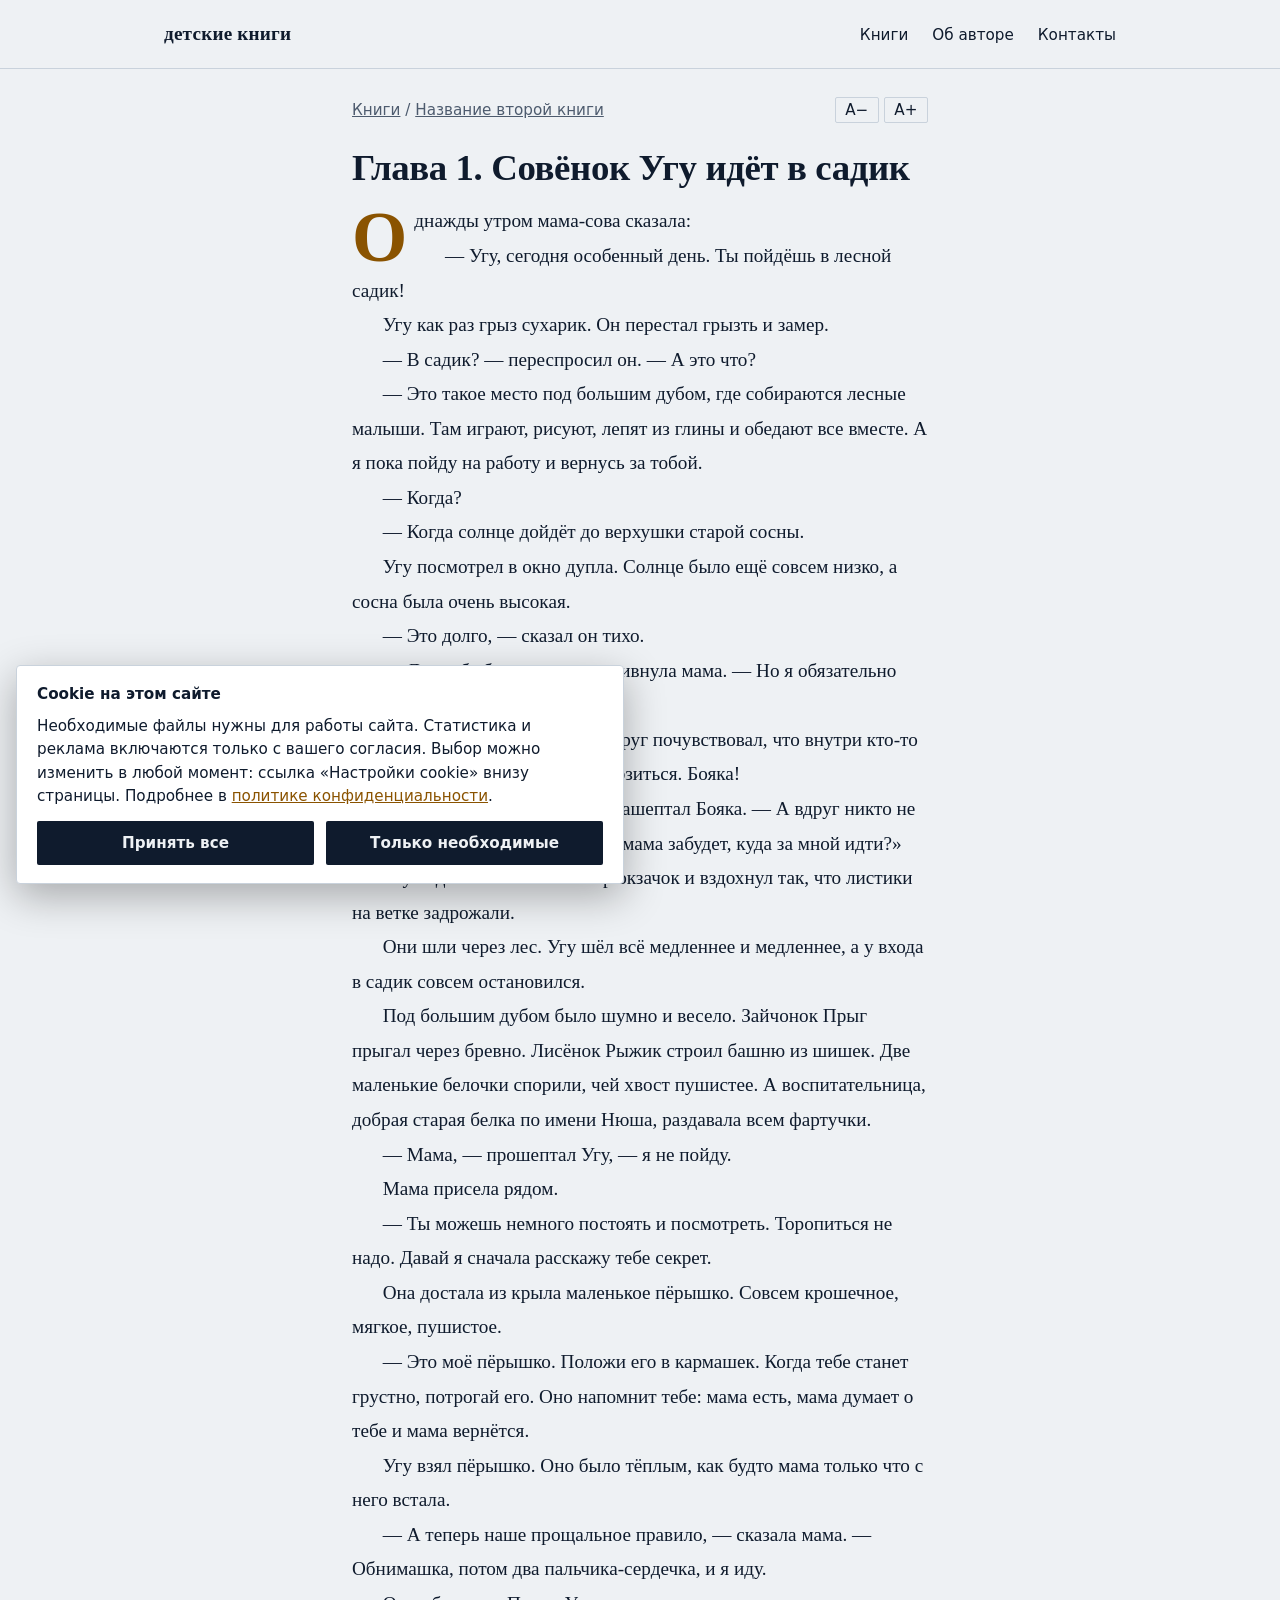
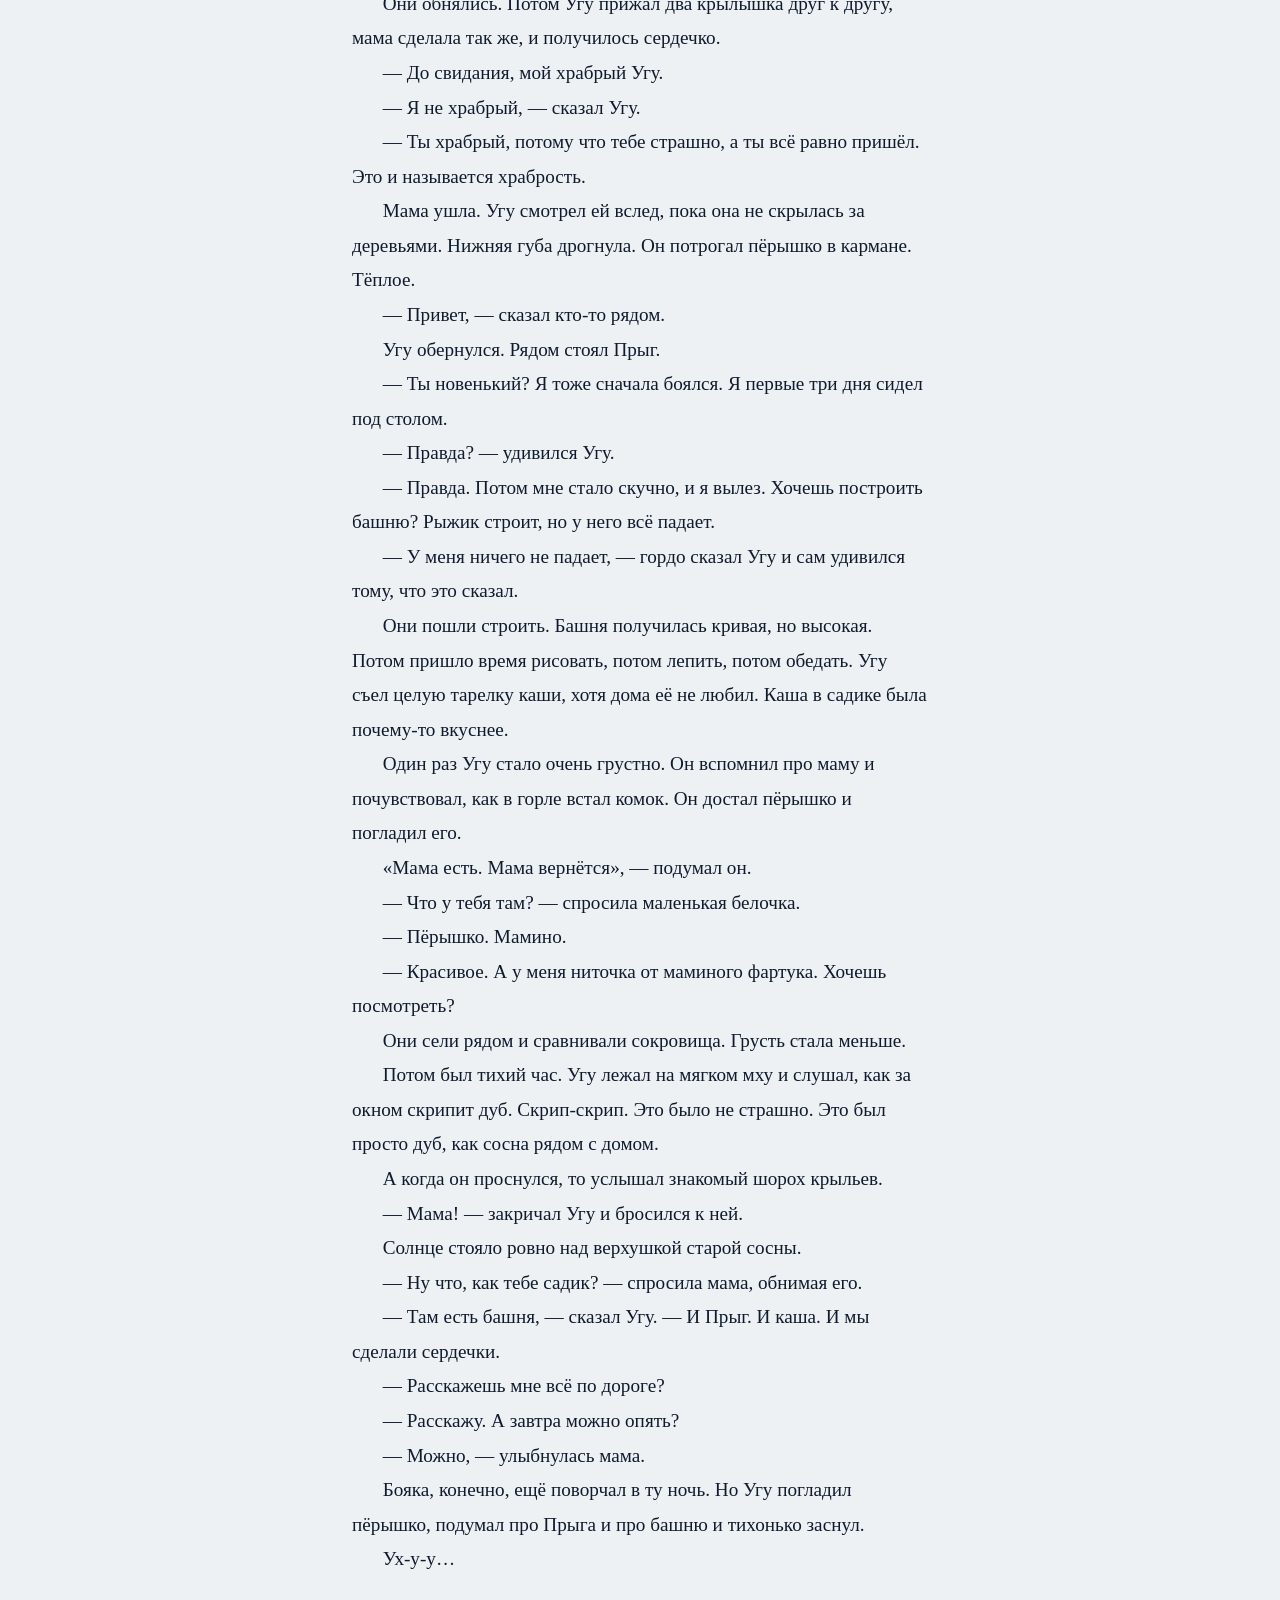
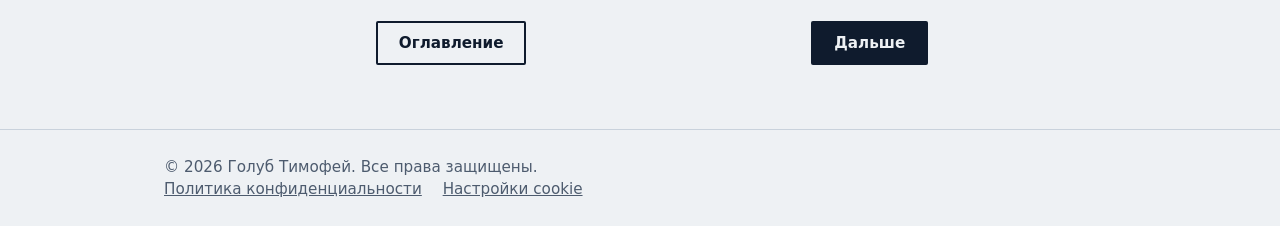
<file: books/kniga-2/glava-1.html>
<!DOCTYPE html>
<html lang="ru">
<head>
<meta charset="utf-8">
<meta name="viewport" content="width=device-width, initial-scale=1">
<title>Глава 1. Совёнок Угу идёт в садик | Название второй книги, Голуб Тимофей</title>
<meta name="description" content="Название второй книги, глава 1: Однажды утром мама-сова сказала:">
<link rel="canonical" href="https://ВАШ-САЙТ.ru/books/kniga-2/glava-1.html">
<meta property="og:type" content="website">
<meta property="og:locale" content="ru_RU">
<meta property="og:title" content="Глава 1. Совёнок Угу идёт в садик | Название второй книги, Голуб Тимофей">
<meta property="og:description" content="Название второй книги, глава 1: Однажды утром мама-сова сказала:">
<meta property="og:url" content="https://ВАШ-САЙТ.ru/books/kniga-2/glava-1.html">
<link rel="stylesheet" href="../../style.css">
</head>
<body>
<a class="skip" href="#main">К содержанию</a>
<header class="top"><div class="wrap">
<a class="brand" href="../../index.html">детские книги</a>
<nav aria-label="Основное меню"><a href="../../index.html">Книги</a><a href="../../about.html">Об авторе</a><a href="../../contacts.html">Контакты</a></nav>
</div></header>
<main id="main">
<div class="wrap">
<div id="bar" class="bar" aria-hidden="true"></div>
<article class="read">
<div class="tools"><p><a href="../../index.html">Книги</a> / <a href="index.html">Название второй книги</a></p>
<div class="fs" role="group" aria-label="Размер шрифта"><button type="button" id="fs-down" aria-label="Уменьшить шрифт">А−</button> <button type="button" id="fs-up" aria-label="Увеличить шрифт">А+</button></div></div>
<h1>Глава 1. Совёнок Угу идёт в садик</h1>

<div class="text">
<p>Однажды утром мама-сова сказала:</p>
<p>— Угу, сегодня особенный день. Ты пойдёшь в лесной садик!</p>
<p>Угу как раз грыз сухарик. Он перестал грызть и замер.</p>
<p>— В садик? — переспросил он. — А это что?</p>
<p>— Это такое место под большим дубом, где собираются лесные малыши. Там играют, рисуют, лепят из глины и обедают все вместе. А я пока пойду на работу и вернусь за тобой.</p>
<p>— Когда?</p>
<p>— Когда солнце дойдёт до верхушки старой сосны.</p>
<p>Угу посмотрел в окно дупла. Солнце было ещё совсем низко, а сосна была очень высокая.</p>
<p>— Это долго, — сказал он тихо.</p>
<p>— Для тебя будет долго, — кивнула мама. — Но я обязательно вернусь.</p>
<p>Угу ничего не ответил. Он вдруг почувствовал, что внутри кто-то проснулся и начал беспокойно возиться. Бояка!</p>
<p>«А вдруг там все чужие? — зашептал Бояка. — А вдруг никто не захочет со мной играть? А вдруг мама забудет, куда за мной идти?»</p>
<p>Угу надел свой маленький рюкзачок и вздохнул так, что листики на ветке задрожали.</p>
<p>Они шли через лес. Угу шёл всё медленнее и медленнее, а у входа в садик совсем остановился.</p>
<p>Под большим дубом было шумно и весело. Зайчонок Прыг прыгал через бревно. Лисёнок Рыжик строил башню из шишек. Две маленькие белочки спорили, чей хвост пушистее. А воспитательница, добрая старая белка по имени Нюша, раздавала всем фартучки.</p>
<p>— Мама, — прошептал Угу, — я не пойду.</p>
<p>Мама присела рядом.</p>
<p>— Ты можешь немного постоять и посмотреть. Торопиться не надо. Давай я сначала расскажу тебе секрет.</p>
<p>Она достала из крыла маленькое пёрышко. Совсем крошечное, мягкое, пушистое.</p>
<p>— Это моё пёрышко. Положи его в кармашек. Когда тебе станет грустно, потрогай его. Оно напомнит тебе: мама есть, мама думает о тебе и мама вернётся.</p>
<p>Угу взял пёрышко. Оно было тёплым, как будто мама только что с него встала.</p>
<p>— А теперь наше прощальное правило, — сказала мама. — Обнимашка, потом два пальчика-сердечка, и я иду.</p>
<p>Они обнялись. Потом Угу прижал два крылышка друг к другу, мама сделала так же, и получилось сердечко.</p>
<p>— До свидания, мой храбрый Угу.</p>
<p>— Я не храбрый, — сказал Угу.</p>
<p>— Ты храбрый, потому что тебе страшно, а ты всё равно пришёл. Это и называется храбрость.</p>
<p>Мама ушла. Угу смотрел ей вслед, пока она не скрылась за деревьями. Нижняя губа дрогнула. Он потрогал пёрышко в кармане. Тёплое.</p>
<p>— Привет, — сказал кто-то рядом.</p>
<p>Угу обернулся. Рядом стоял Прыг.</p>
<p>— Ты новенький? Я тоже сначала боялся. Я первые три дня сидел под столом.</p>
<p>— Правда? — удивился Угу.</p>
<p>— Правда. Потом мне стало скучно, и я вылез. Хочешь построить башню? Рыжик строит, но у него всё падает.</p>
<p>— У меня ничего не падает, — гордо сказал Угу и сам удивился тому, что это сказал.</p>
<p>Они пошли строить. Башня получилась кривая, но высокая. Потом пришло время рисовать, потом лепить, потом обедать. Угу съел целую тарелку каши, хотя дома её не любил. Каша в садике была почему-то вкуснее.</p>
<p>Один раз Угу стало очень грустно. Он вспомнил про маму и почувствовал, как в горле встал комок. Он достал пёрышко и погладил его.</p>
<p>«Мама есть. Мама вернётся», — подумал он.</p>
<p>— Что у тебя там? — спросила маленькая белочка.</p>
<p>— Пёрышко. Мамино.</p>
<p>— Красивое. А у меня ниточка от маминого фартука. Хочешь посмотреть?</p>
<p>Они сели рядом и сравнивали сокровища. Грусть стала меньше.</p>
<p>Потом был тихий час. Угу лежал на мягком мху и слушал, как за окном скрипит дуб. Скрип-скрип. Это было не страшно. Это был просто дуб, как сосна рядом с домом.</p>
<p>А когда он проснулся, то услышал знакомый шорох крыльев.</p>
<p>— Мама! — закричал Угу и бросился к ней.</p>
<p>Солнце стояло ровно над верхушкой старой сосны.</p>
<p>— Ну что, как тебе садик? — спросила мама, обнимая его.</p>
<p>— Там есть башня, — сказал Угу. — И Прыг. И каша. И мы сделали сердечки.</p>
<p>— Расскажешь мне всё по дороге?</p>
<p>— Расскажу. А завтра можно опять?</p>
<p>— Можно, — улыбнулась мама.</p>
<p>Бояка, конечно, ещё поворчал в ту ночь. Но Угу погладил пёрышко, подумал про Прыга и про башню и тихонько заснул.</p>
<p>Ух-у-у…</p>
</div>

<nav class="pager" aria-label="Переход между главами"><a class="btn alt" href="index.html">Оглавление</a><a class="btn" href="glava-2.html">Дальше</a></nav>
</article>
</div>
</main>
<footer class="foot"><div class="wrap">
<p>© 2026 Голуб Тимофей. Все права защищены.</p>
<p><a href="../../privacy.html">Политика конфиденциальности</a> <button type="button" id="cookie-open" class="linkbtn">Настройки cookie</button></p>
</div></footer>
<div id="cookie" class="cookie" role="dialog" aria-labelledby="cookie-t" hidden>
<p id="cookie-t"><strong>Cookie на этом сайте</strong></p>
<p>Необходимые файлы нужны для работы сайта. Статистика и реклама включаются только с вашего согласия. Выбор можно изменить в любой момент: ссылка «Настройки cookie» внизу страницы. Подробнее в <a href="../../privacy.html">политике конфиденциальности</a>.</p>
<div class="btns"><button type="button" class="btn" id="cookie-all">Принять все</button><button type="button" class="btn" id="cookie-min">Только необходимые</button></div>
</div>
<script src="../../script.js" defer></script>
</body>
</html>
</file>
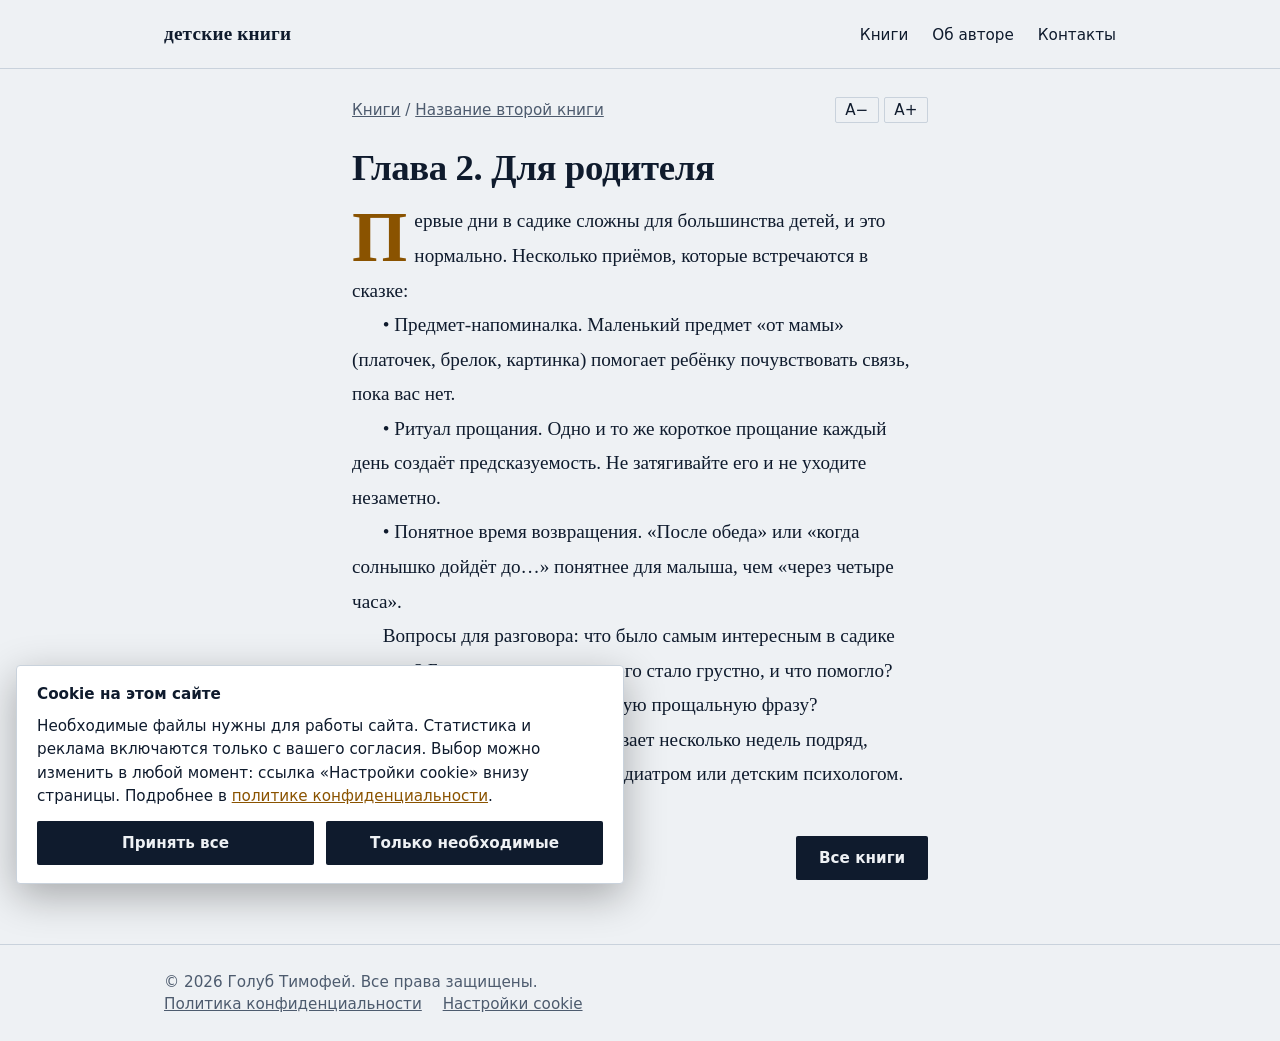
<file: books/kniga-2/glava-2.html>
<!DOCTYPE html>
<html lang="ru">
<head>
<meta charset="utf-8">
<meta name="viewport" content="width=device-width, initial-scale=1">
<title>Глава 2. Для родителя | Название второй книги, Голуб Тимофей</title>
<meta name="description" content="Название второй книги, глава 2: Первые дни в садике сложны для большинства детей, и это нормально. Несколько приёмов, которые встречаются в сказке:">
<link rel="canonical" href="https://ВАШ-САЙТ.ru/books/kniga-2/glava-2.html">
<meta property="og:type" content="website">
<meta property="og:locale" content="ru_RU">
<meta property="og:title" content="Глава 2. Для родителя | Название второй книги, Голуб Тимофей">
<meta property="og:description" content="Название второй книги, глава 2: Первые дни в садике сложны для большинства детей, и это нормально. Несколько приёмов, которые встречаются в сказке:">
<meta property="og:url" content="https://ВАШ-САЙТ.ru/books/kniga-2/glava-2.html">
<link rel="stylesheet" href="../../style.css">
</head>
<body>
<a class="skip" href="#main">К содержанию</a>
<header class="top"><div class="wrap">
<a class="brand" href="../../index.html">детские книги</a>
<nav aria-label="Основное меню"><a href="../../index.html">Книги</a><a href="../../about.html">Об авторе</a><a href="../../contacts.html">Контакты</a></nav>
</div></header>
<main id="main">
<div class="wrap">
<div id="bar" class="bar" aria-hidden="true"></div>
<article class="read">
<div class="tools"><p><a href="../../index.html">Книги</a> / <a href="index.html">Название второй книги</a></p>
<div class="fs" role="group" aria-label="Размер шрифта"><button type="button" id="fs-down" aria-label="Уменьшить шрифт">А−</button> <button type="button" id="fs-up" aria-label="Увеличить шрифт">А+</button></div></div>
<h1>Глава 2. Для родителя</h1>

<div class="text">
<p>Первые дни в садике сложны для большинства детей, и это нормально. Несколько приёмов, которые встречаются в сказке:</p>
<p>•	Предмет-напоминалка. Маленький предмет «от мамы» (платочек, брелок, картинка) помогает ребёнку почувствовать связь, пока вас нет.</p>
<p>•	Ритуал прощания. Одно и то же короткое прощание каждый день создаёт предсказуемость. Не затягивайте его и не уходите незаметно.</p>
<p>•	Понятное время возвращения. «После обеда» или «когда солнышко дойдёт до…» понятнее для малыша, чем «через четыре часа».</p>
<p>Вопросы для разговора: что было самым интересным в садике сегодня? Было ли что-то, из-за чего стало грустно, и что помогло? Хочешь придумать нашу секретную прощальную фразу?</p>
<p>Если ребёнок сильно переживает несколько недель подряд, обсудите это с воспитателем и педиатром или детским психологом.</p>
</div>

<nav class="pager" aria-label="Переход между главами"><a class="btn alt" href="glava-1.html">Назад</a><a class="btn" href="../../index.html">Все книги</a></nav>
</article>
</div>
</main>
<footer class="foot"><div class="wrap">
<p>© 2026 Голуб Тимофей. Все права защищены.</p>
<p><a href="../../privacy.html">Политика конфиденциальности</a> <button type="button" id="cookie-open" class="linkbtn">Настройки cookie</button></p>
</div></footer>
<div id="cookie" class="cookie" role="dialog" aria-labelledby="cookie-t" hidden>
<p id="cookie-t"><strong>Cookie на этом сайте</strong></p>
<p>Необходимые файлы нужны для работы сайта. Статистика и реклама включаются только с вашего согласия. Выбор можно изменить в любой момент: ссылка «Настройки cookie» внизу страницы. Подробнее в <a href="../../privacy.html">политике конфиденциальности</a>.</p>
<div class="btns"><button type="button" class="btn" id="cookie-all">Принять все</button><button type="button" class="btn" id="cookie-min">Только необходимые</button></div>
</div>
<script src="../../script.js" defer></script>
</body>
</html>
</file>
<file: style.css>
:root{--bg:#eef1f4;--fg:#0f1b2d;--mute:#4d5b6e;--line:#c9d2dc;--acc:#8a5300;--btn:#0f1b2d;--btnfg:#eef1f4;--card:#fff;
--hero:#0f1b2d;--herofg:#ece9e1;--herom:#a9b8cb;
--serif:"Iowan Old Style","Palatino Linotype",Palatino,"Book Antiqua",Georgia,serif;
--sans:system-ui,-apple-system,"Segoe UI",Roboto,Arial,sans-serif}
@media (prefers-color-scheme:dark){:root{--bg:#0b1422;--fg:#e8e6df;--mute:#9fb0c4;--line:#24344a;--acc:#e3a93f;--btn:#e3a93f;--btnfg:#0b1422;--card:#14213a;--hero:#13203a}}
*{box-sizing:border-box}
html{-webkit-text-size-adjust:100%}
body{margin:0;background:var(--bg);color:var(--fg);font:1.125rem/1.7 var(--serif)}
a{color:var(--acc)}
a:focus-visible,button:focus-visible{outline:3px solid var(--acc);outline-offset:2px}
.skip{position:absolute;left:-999px}.skip:focus{left:1rem;top:1rem;background:var(--card);padding:.5rem 1rem;z-index:99}
.wrap{max-width:62rem;margin:0 auto;padding:0 1.25rem}
.top{border-bottom:1px solid var(--line)}
.top .wrap{display:flex;flex-wrap:wrap;gap:.5rem 2rem;justify-content:space-between;align-items:baseline;padding-top:1.1rem;padding-bottom:1.1rem}
.brand{font-size:1.2rem;font-weight:700;color:var(--fg);text-decoration:none;letter-spacing:.01em}
nav{font:.95rem var(--sans)}
nav a{margin-left:1.5rem;color:var(--fg);text-decoration:none;border-bottom:1px solid transparent}
nav a:hover{border-color:var(--acc)}
h1{font-size:clamp(2rem,5vw,3rem);line-height:1.12;margin:2.5rem 0 1rem;letter-spacing:-.01em}
h2{font-size:1.7rem;line-height:1.25;margin:2.5rem 0 .75rem}
.band{background:var(--hero);color:var(--herofg);padding:4rem 0 4.5rem}
.band h1{font-size:clamp(2.4rem,6.5vw,4.6rem);line-height:1.04;margin:0 0 1.25rem;max-width:15em;letter-spacing:-.02em}
.band .lead{font-size:1.35rem;color:var(--herom);max-width:34rem;margin:0}
.band a{color:var(--herofg)}
.band .meta{color:var(--herom)}
.band .btn{background:var(--herofg);color:var(--hero)}
.band .btn.alt{background:transparent;color:var(--herofg);border-color:var(--herofg)}
.shelf{display:grid;gap:0;margin:1rem 0 0}
.book{display:grid;grid-template-columns:13rem 1fr;gap:2.5rem;align-items:start;padding:2.75rem 0;border-bottom:1px solid var(--line)}
.book h2{margin-top:0;font-size:clamp(1.7rem,3.5vw,2.2rem)}
.book h2 a{color:var(--fg);text-decoration:none}
.book h2 a:hover{text-decoration:underline;text-decoration-color:var(--acc);text-underline-offset:.2em}
.meta{font:.95rem var(--sans);color:var(--mute);margin:0 0 .75rem}
.cover{display:block;width:100%;aspect-ratio:2/3;object-fit:cover;border-radius:2px 5px 5px 2px;box-shadow:0 1px 0 rgba(255,255,255,.2) inset,0 10px 24px rgba(0,0,0,.28)}
.cover.ph{position:relative;color:#f4efe4;display:flex;flex-direction:column;justify-content:flex-end;gap:.4rem;text-align:center;padding:1.1rem 1.1rem 1.3rem;
background:radial-gradient(circle at 50% 36%,var(--c2) 0 17%,transparent 17.6%),linear-gradient(180deg,var(--c) 0 62%,var(--c3) 62% 100%)}
.cover.ph::before{content:"";position:absolute;inset:.55rem;border:1px solid rgba(244,239,228,.55);pointer-events:none}
.cover.ph span{font-weight:700;font-size:1.05rem;line-height:1.2}
.cover.ph small{font:.8rem var(--sans);opacity:.85}
.cover.big{max-width:15rem}
img.cover{height:auto;aspect-ratio:auto}
.btn{display:inline-block;background:var(--btn);color:var(--btnfg);padding:.7rem 1.3rem;border:2px solid transparent;border-radius:2px;text-decoration:none;font:700 .95rem var(--sans);cursor:pointer}
.btn:hover{filter:brightness(1.12)}
.btn.alt{background:transparent;color:var(--fg);border-color:var(--fg)}
.btns{display:flex;flex-wrap:wrap;gap:.75rem;margin:1.25rem 0}
.hero{display:grid;grid-template-columns:15rem 1fr;gap:3rem;align-items:center}
.hero h1{margin:0 0 .5rem}
.hero p{max-width:36rem}
.toc{list-style:none;padding:0;margin:0;border-top:1px solid var(--line)}
.toc li{border-bottom:1px solid var(--line)}
.toc a{display:flex;gap:1rem;padding:.8rem .25rem;text-decoration:none;color:var(--fg)}
.toc a:hover{background:var(--card)}
.toc b{font:.95rem var(--sans);color:var(--mute);min-width:2rem;padding-top:.2rem}
.read{max-width:36rem;margin:0 auto;--rs:1.2rem}
.read h1{font-size:clamp(1.7rem,4vw,2.3rem);margin-top:1.5rem}
.tools{display:flex;justify-content:space-between;align-items:center;gap:1rem;margin-top:1.75rem;font:.95rem var(--sans);color:var(--mute)}
.tools p{margin:0}.tools a{color:var(--mute)}
.fs button{font:inherit;color:var(--fg);background:transparent;border:1px solid var(--line);border-radius:2px;padding:.2rem .6rem;cursor:pointer}
.fs button:hover{border-color:var(--acc)}
.text p{margin:0;text-indent:1.6em;font-size:var(--rs);line-height:1.8;hyphens:auto}
.text p:first-child{text-indent:0}
.text p:first-child::first-letter{float:left;font-size:3.7em;line-height:.8;padding:.07em .1em 0 0;font-weight:700;color:var(--acc)}
.bar{position:fixed;left:0;top:0;height:3px;width:0;background:var(--acc);z-index:50}
.pager{display:flex;justify-content:space-between;gap:1rem;margin:2.75rem 0;flex-wrap:wrap}
.ad{margin:2rem auto;max-width:100%;min-height:90px;text-align:center}
.foot{border-top:1px solid var(--line);margin-top:4rem;padding:1.5rem 0;color:var(--mute);font:.95rem var(--sans)}
.foot p{margin:.25rem 0}.foot a,.linkbtn{color:var(--mute)}
.linkbtn{font:inherit;background:none;border:0;padding:0;margin-left:1rem;text-decoration:underline;cursor:pointer}
.page{max-width:40rem}
.cookie{position:fixed;left:1rem;right:1rem;bottom:1rem;max-width:38rem;background:var(--card);color:var(--fg);border:1px solid var(--line);border-radius:4px;padding:1.1rem 1.25rem;box-shadow:0 12px 40px rgba(0,0,0,.3);z-index:100;font:.95rem/1.55 var(--sans)}
.cookie[hidden]{display:none}
.cookie p{margin:0 0 .5rem}.cookie .btns{margin:.75rem 0 0}.cookie .btn{flex:1 1 9rem;text-align:center}
@media (max-width:640px){.book,.hero{grid-template-columns:1fr;gap:1.5rem}.book .cover,.hero .cover{max-width:11rem}nav a{margin:0 1.25rem 0 0}.band{padding:2.75rem 0 3rem}}
@media (prefers-reduced-motion:no-preference){.bar{transition:width .1s linear}}
@media print{.top,.foot,.pager,.ad,.cookie,.bar,.tools .fs{display:none}body{background:#fff;color:#000}}
</file>
